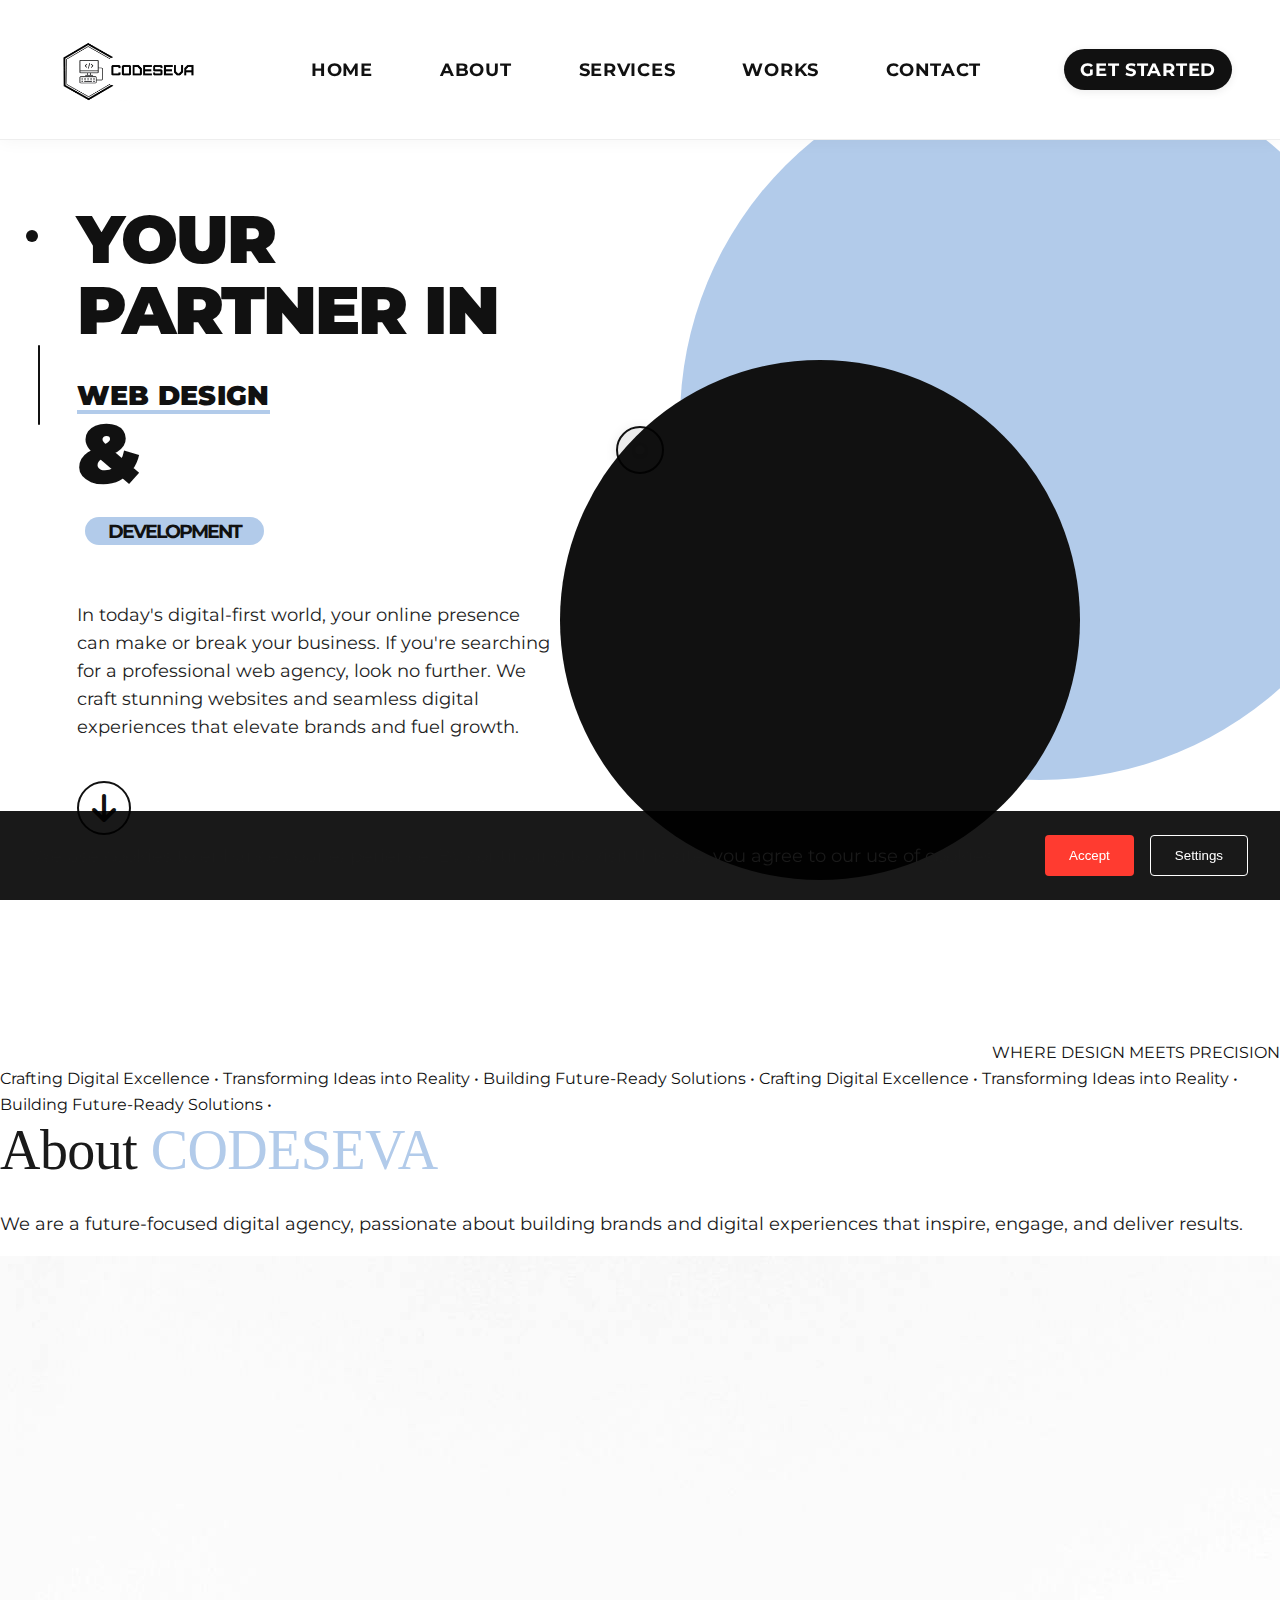
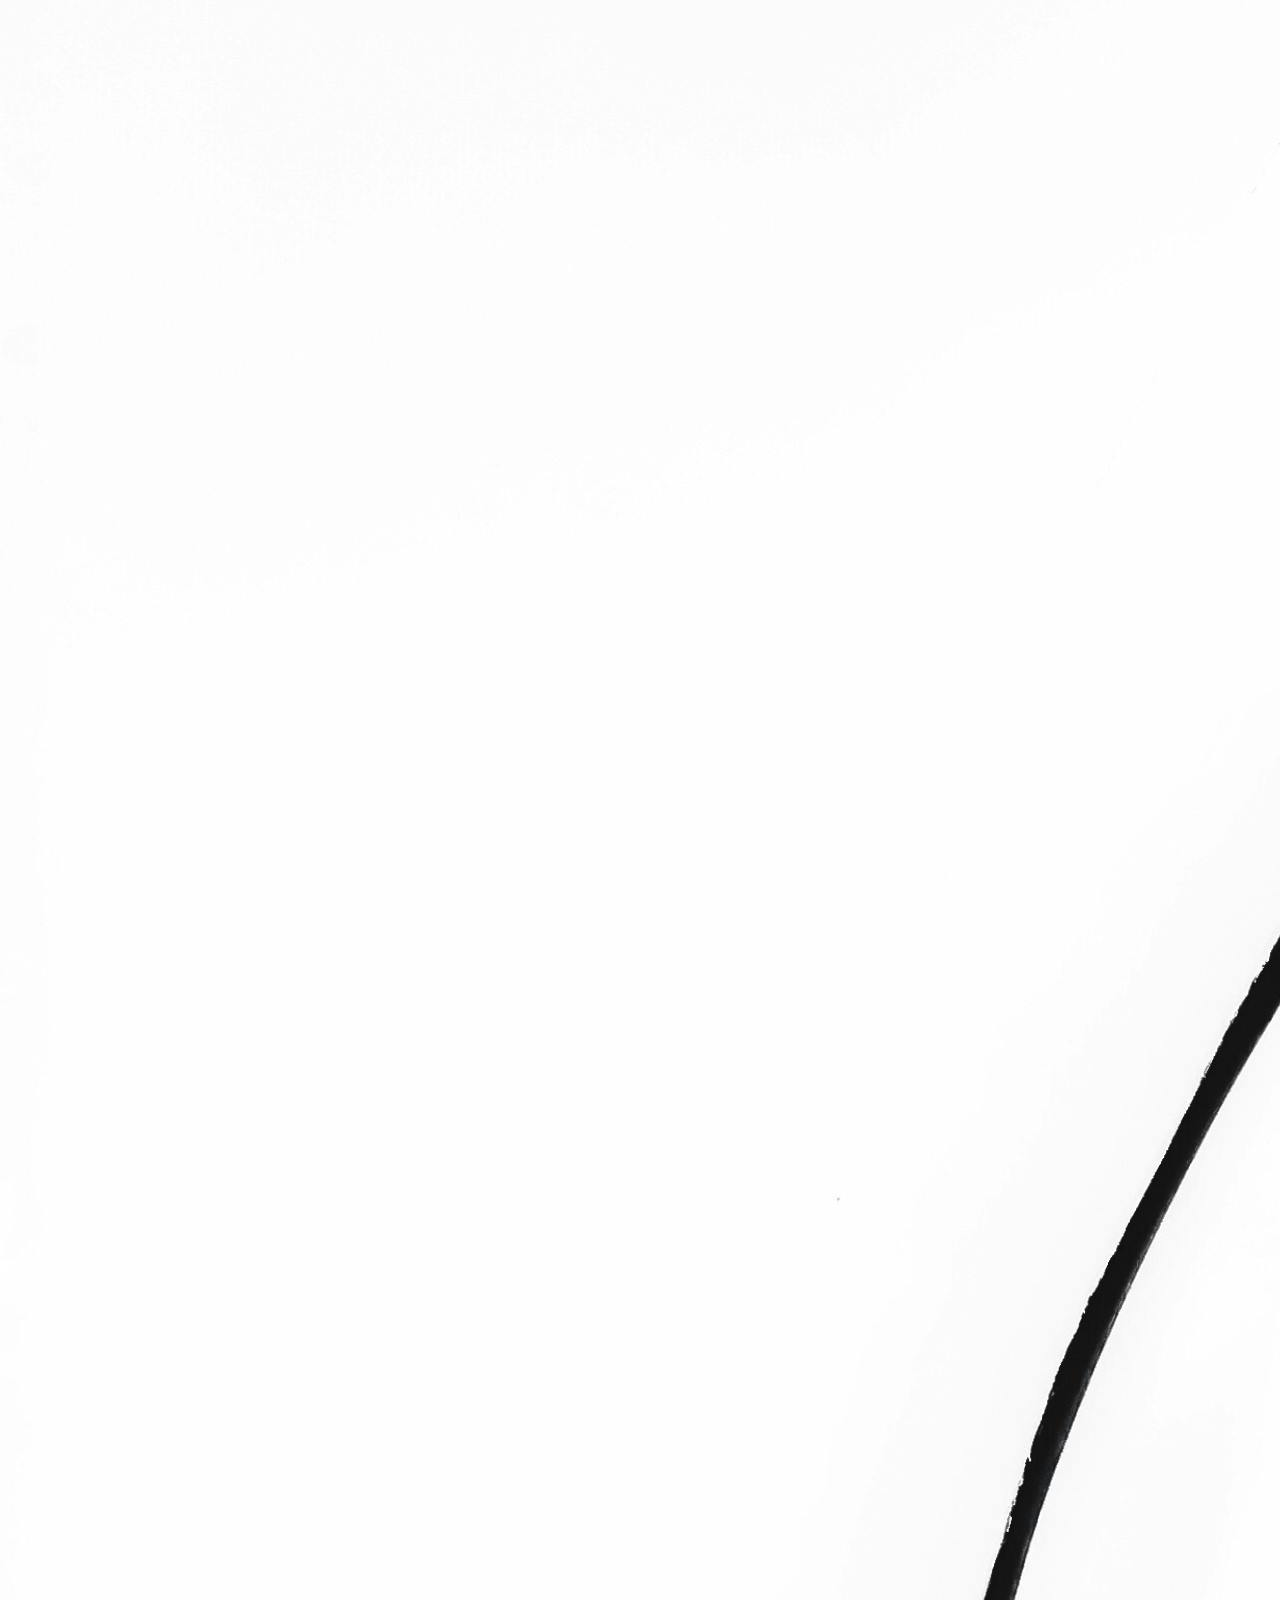
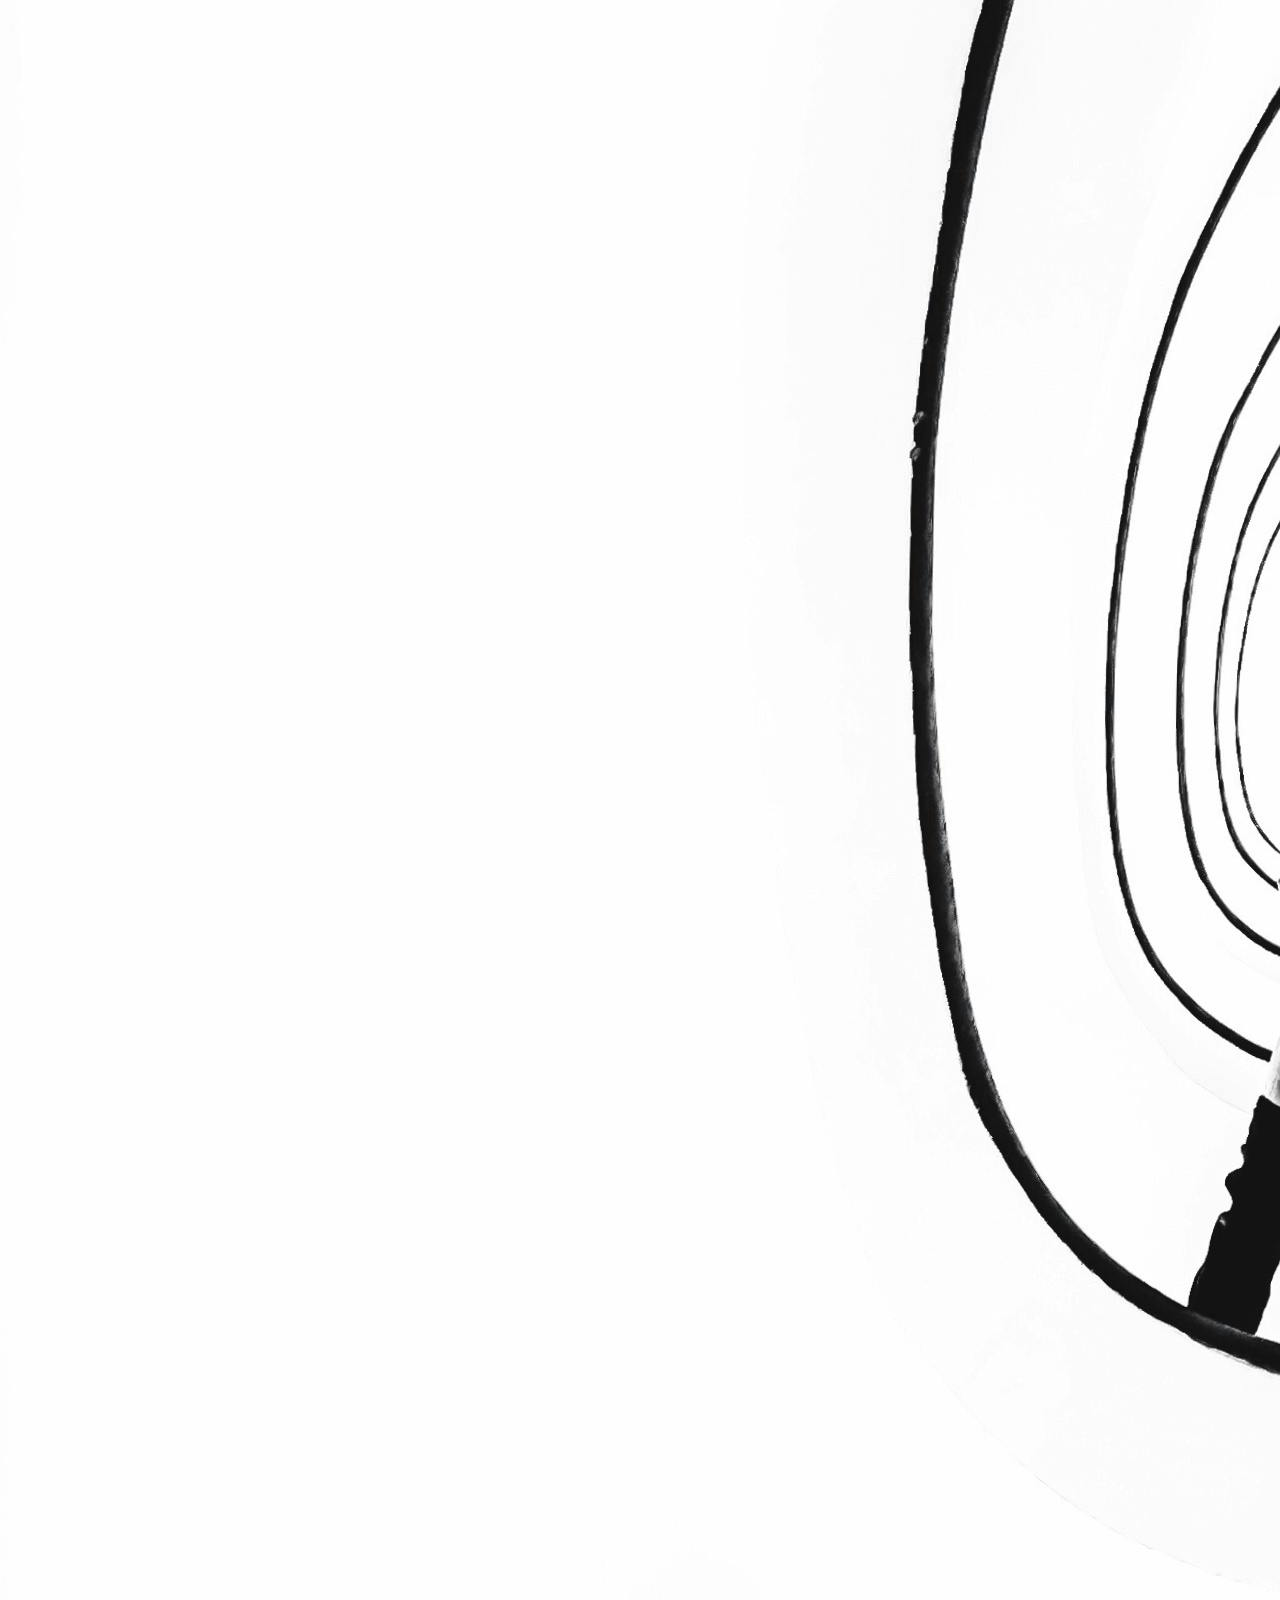
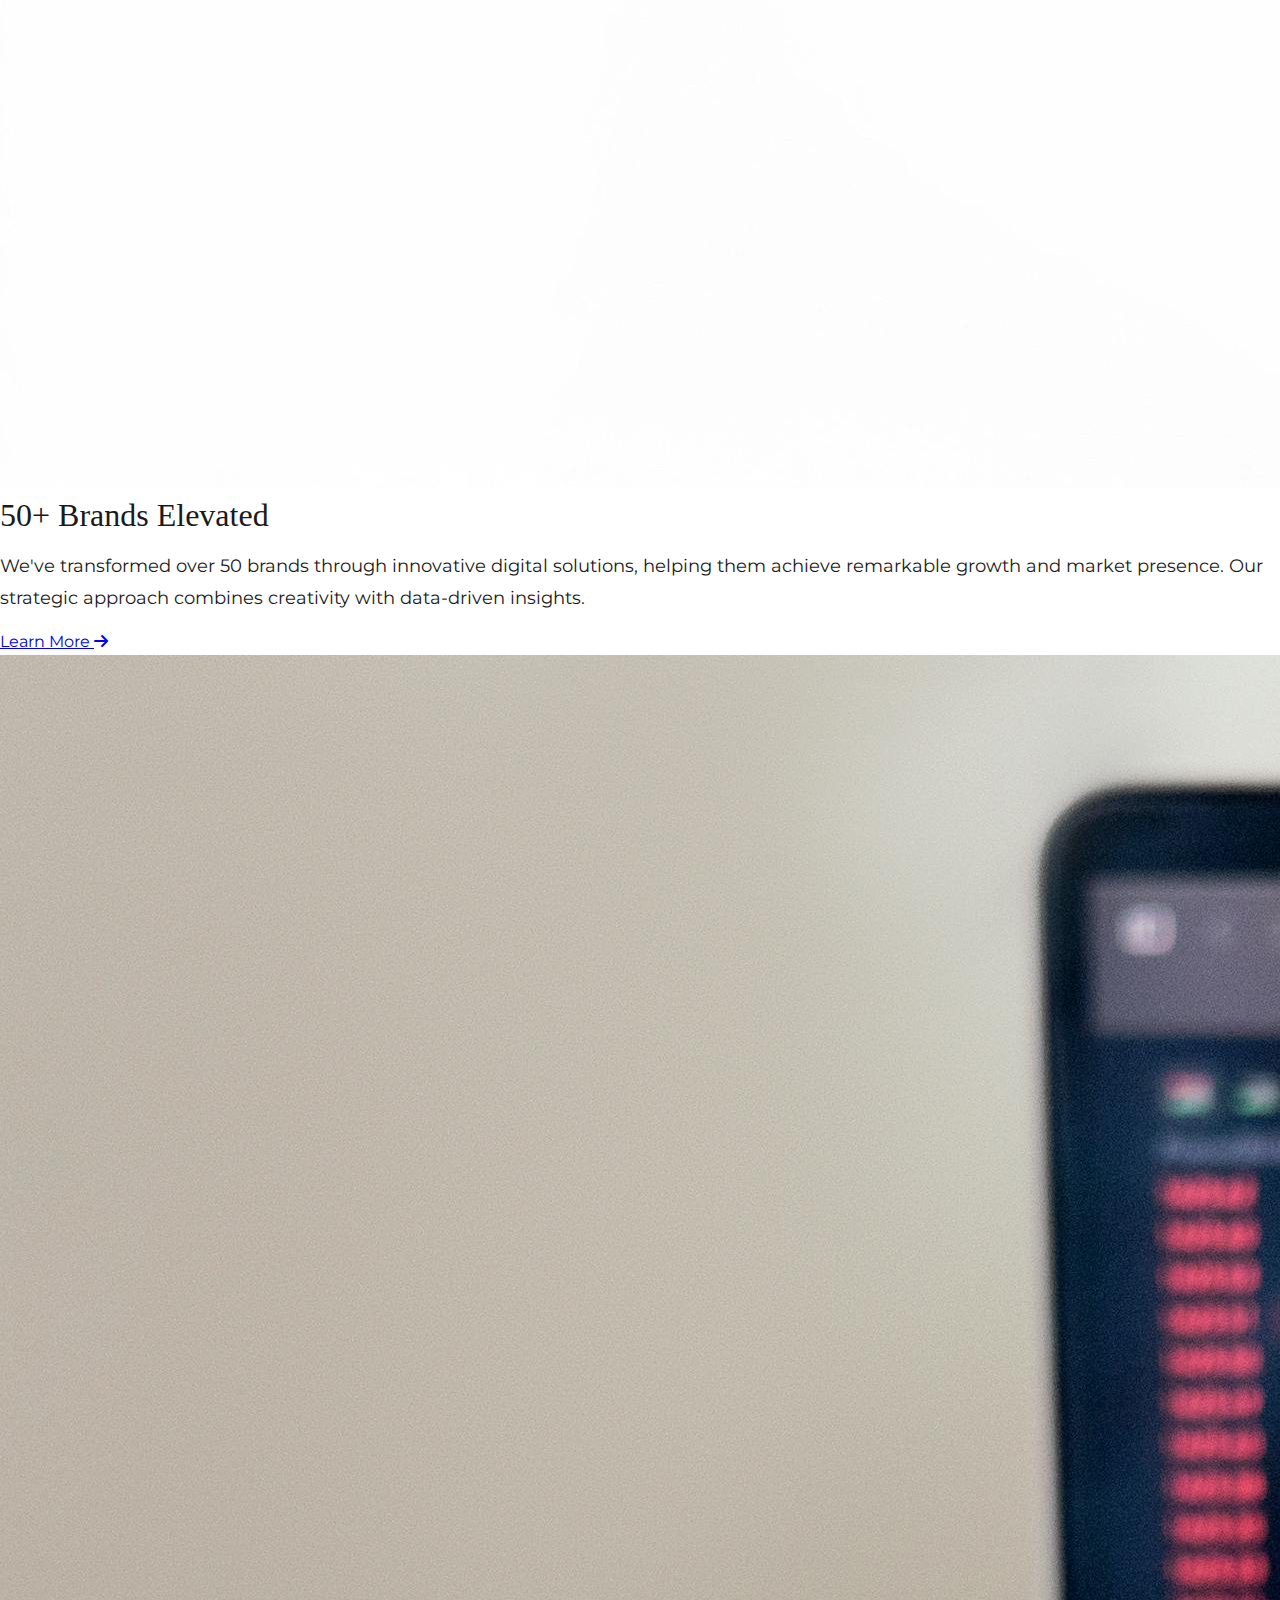
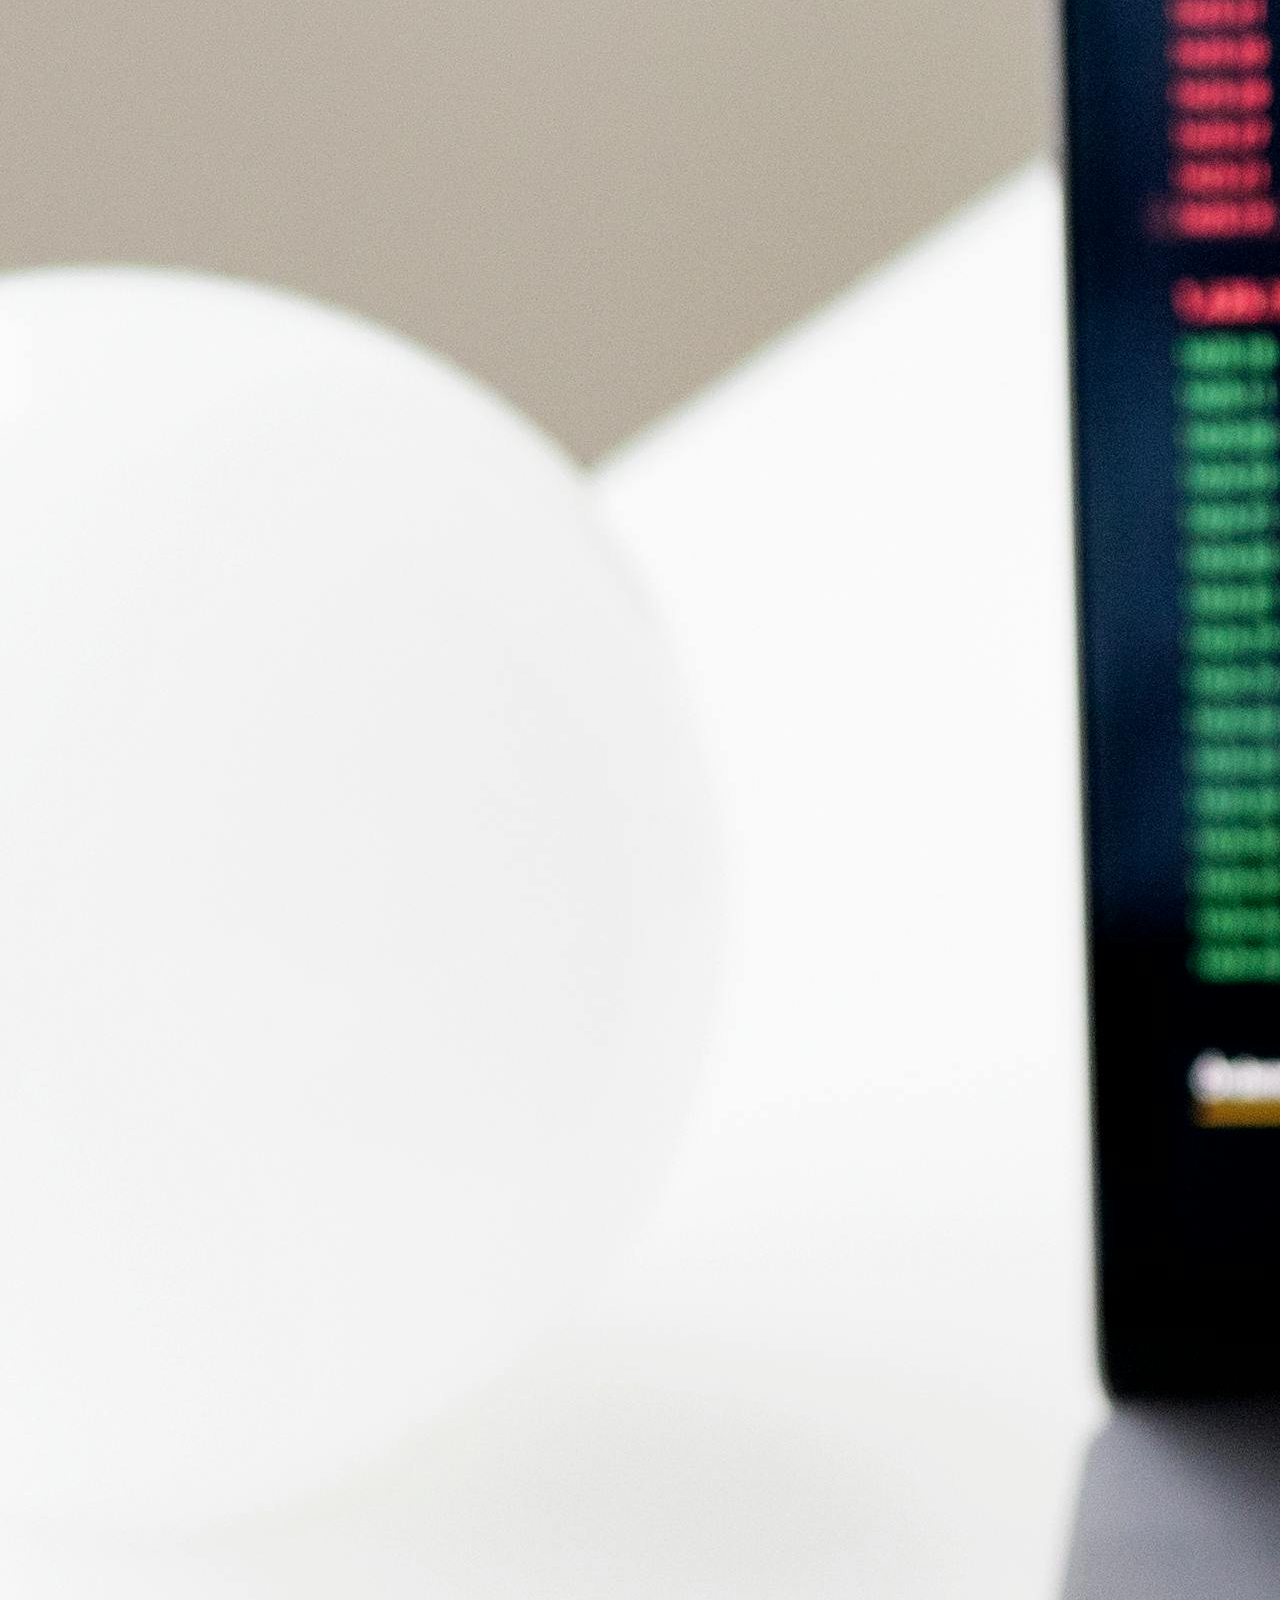
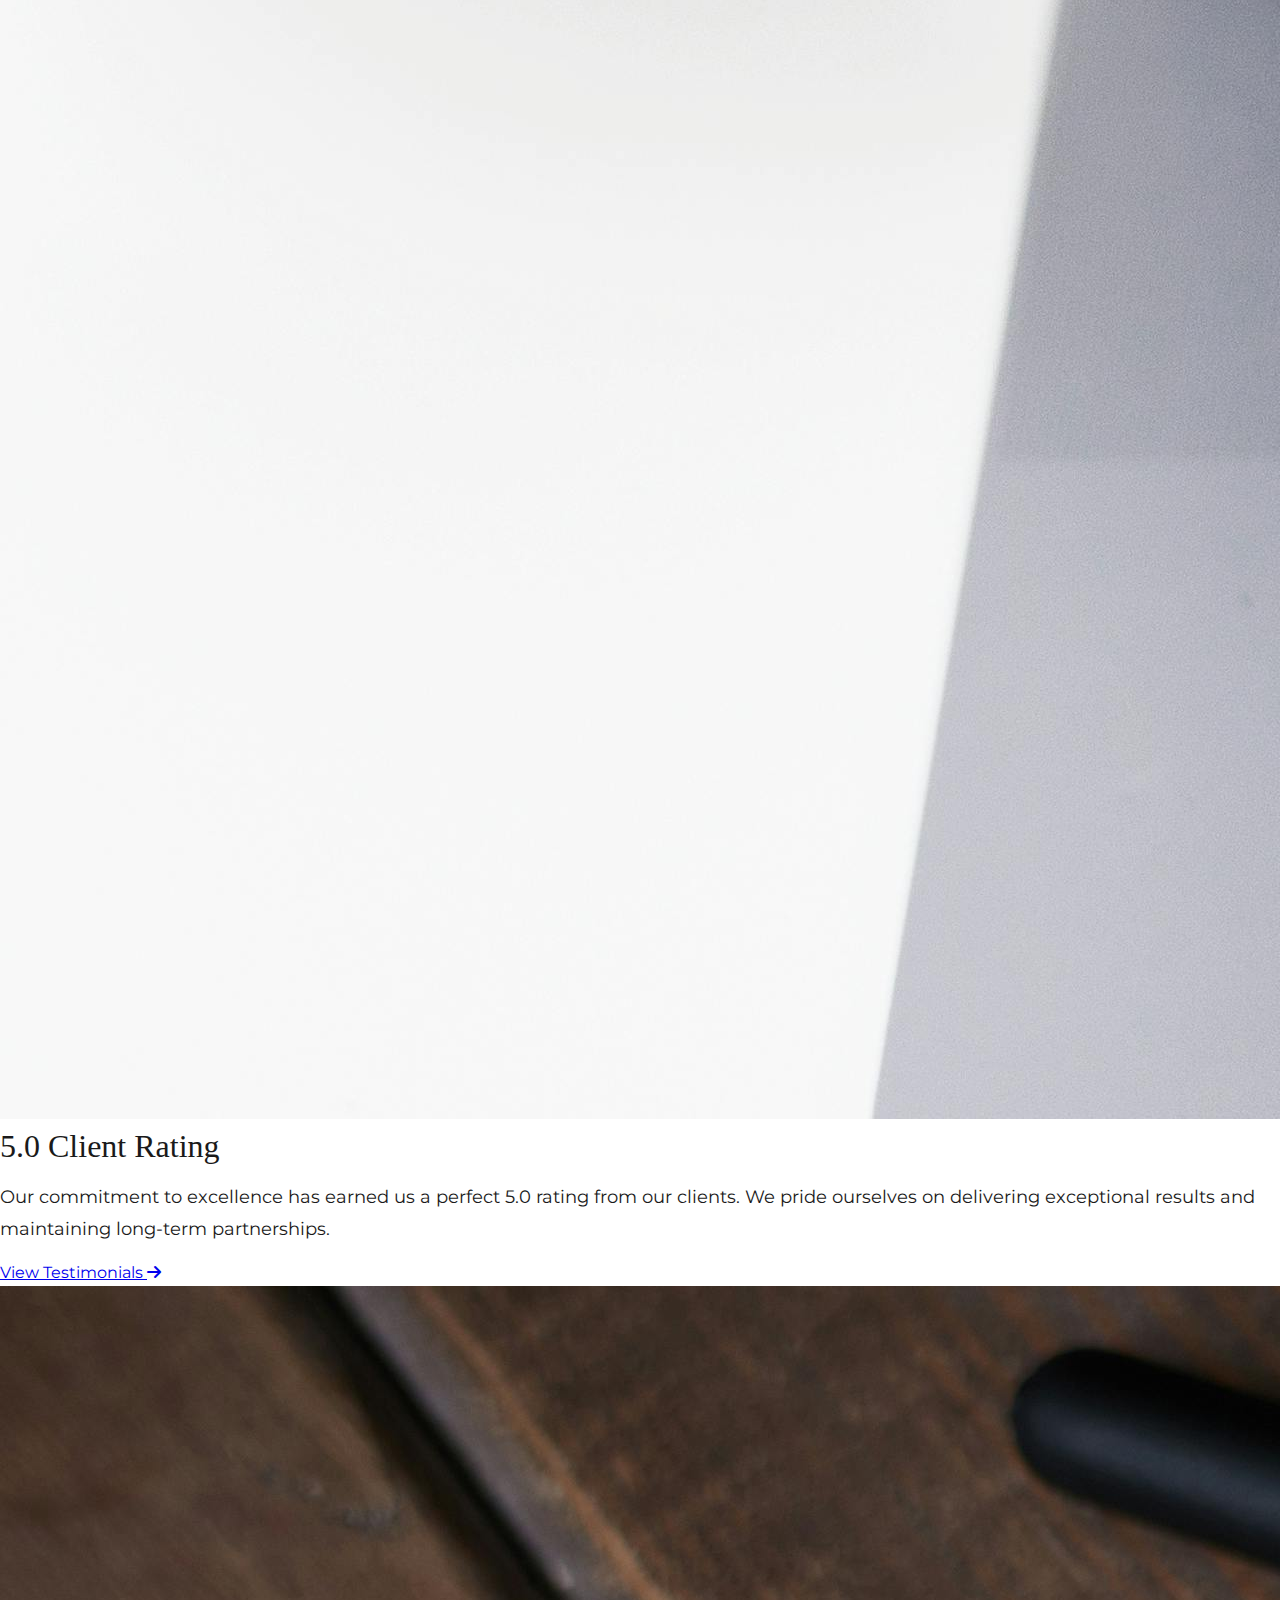
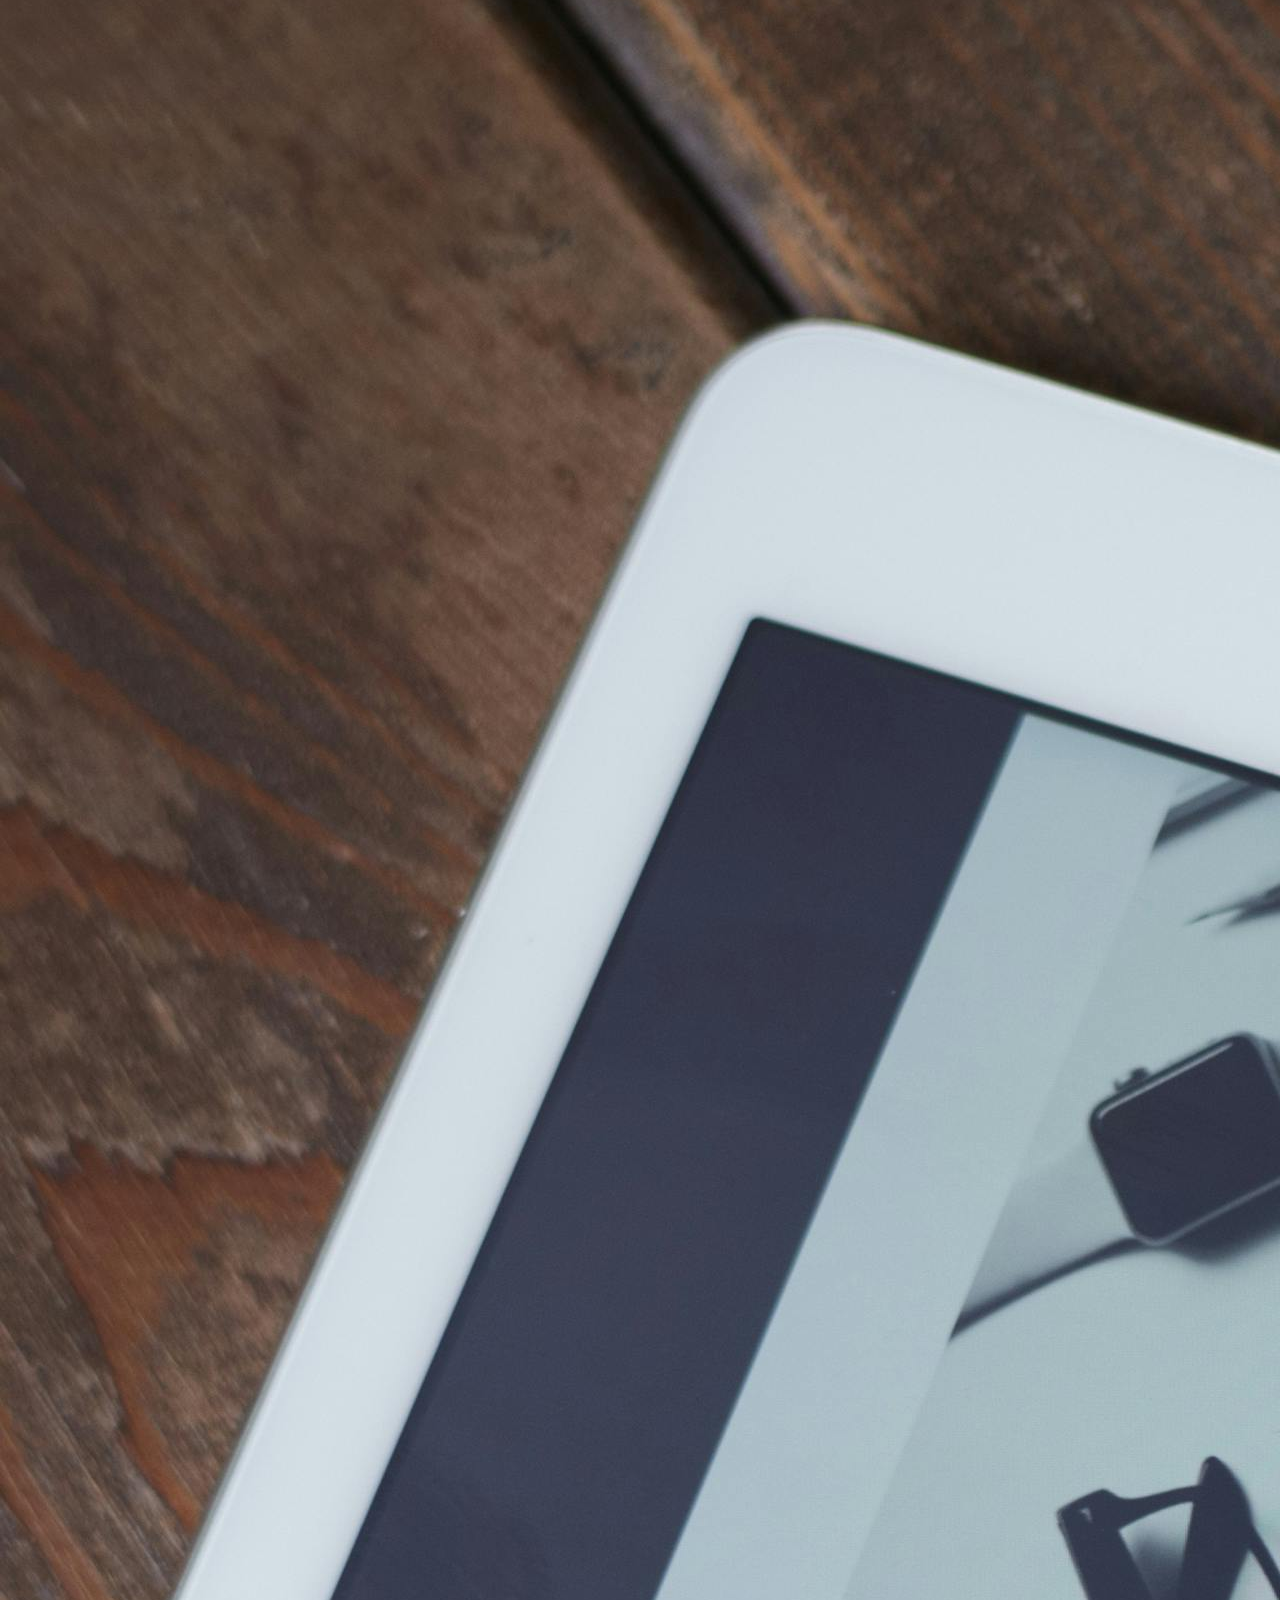
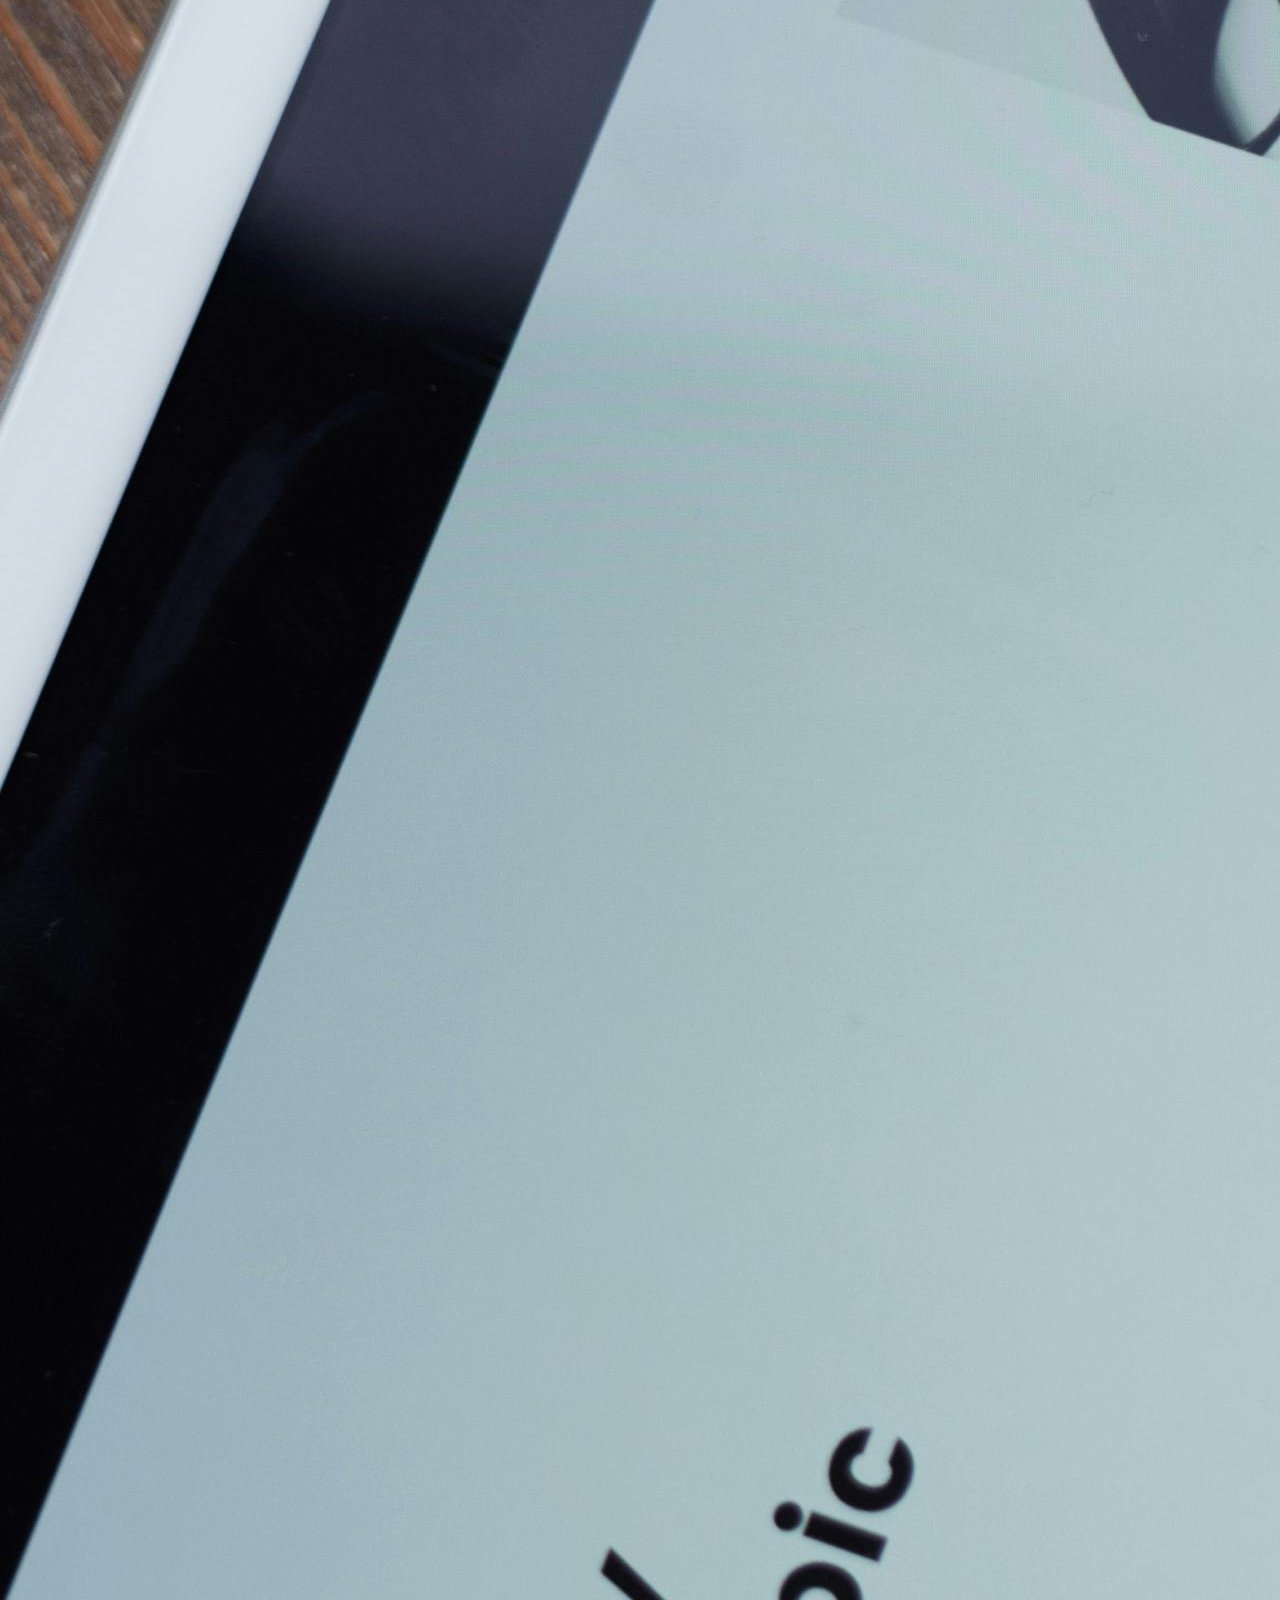
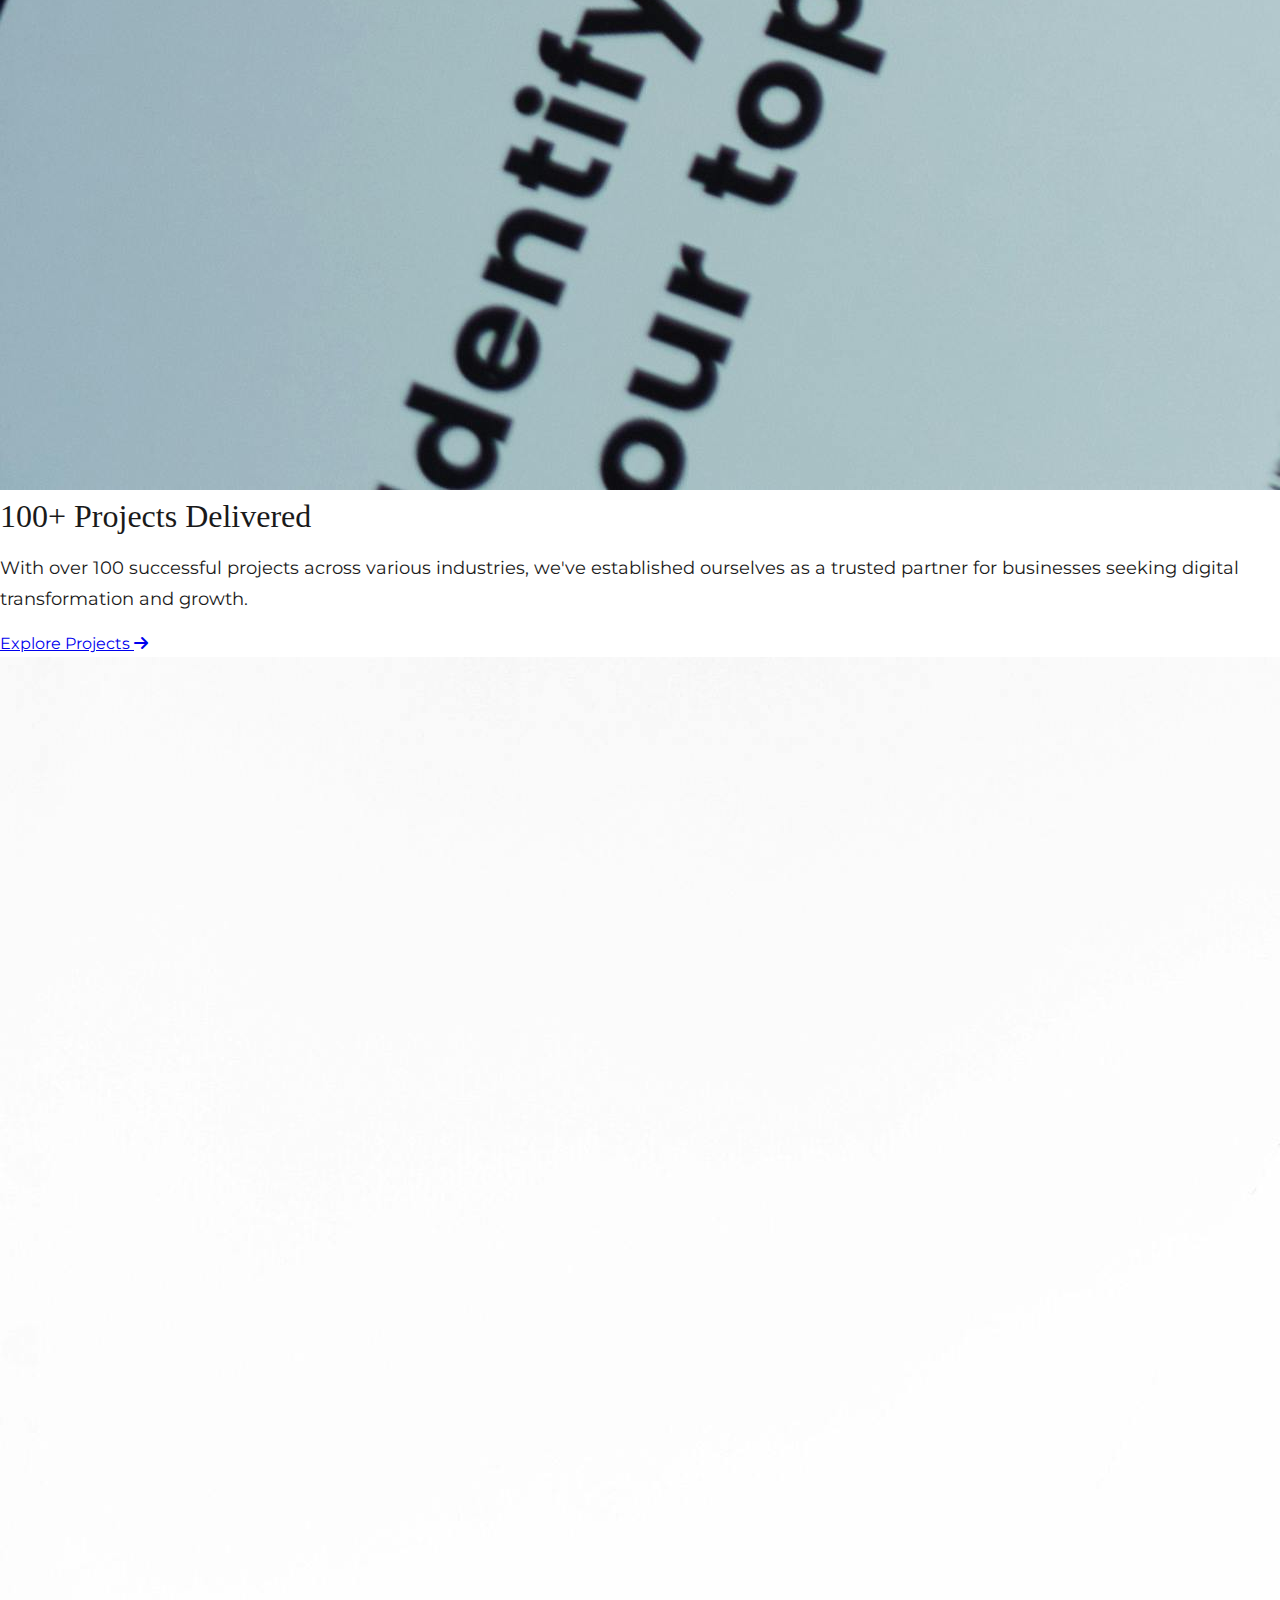
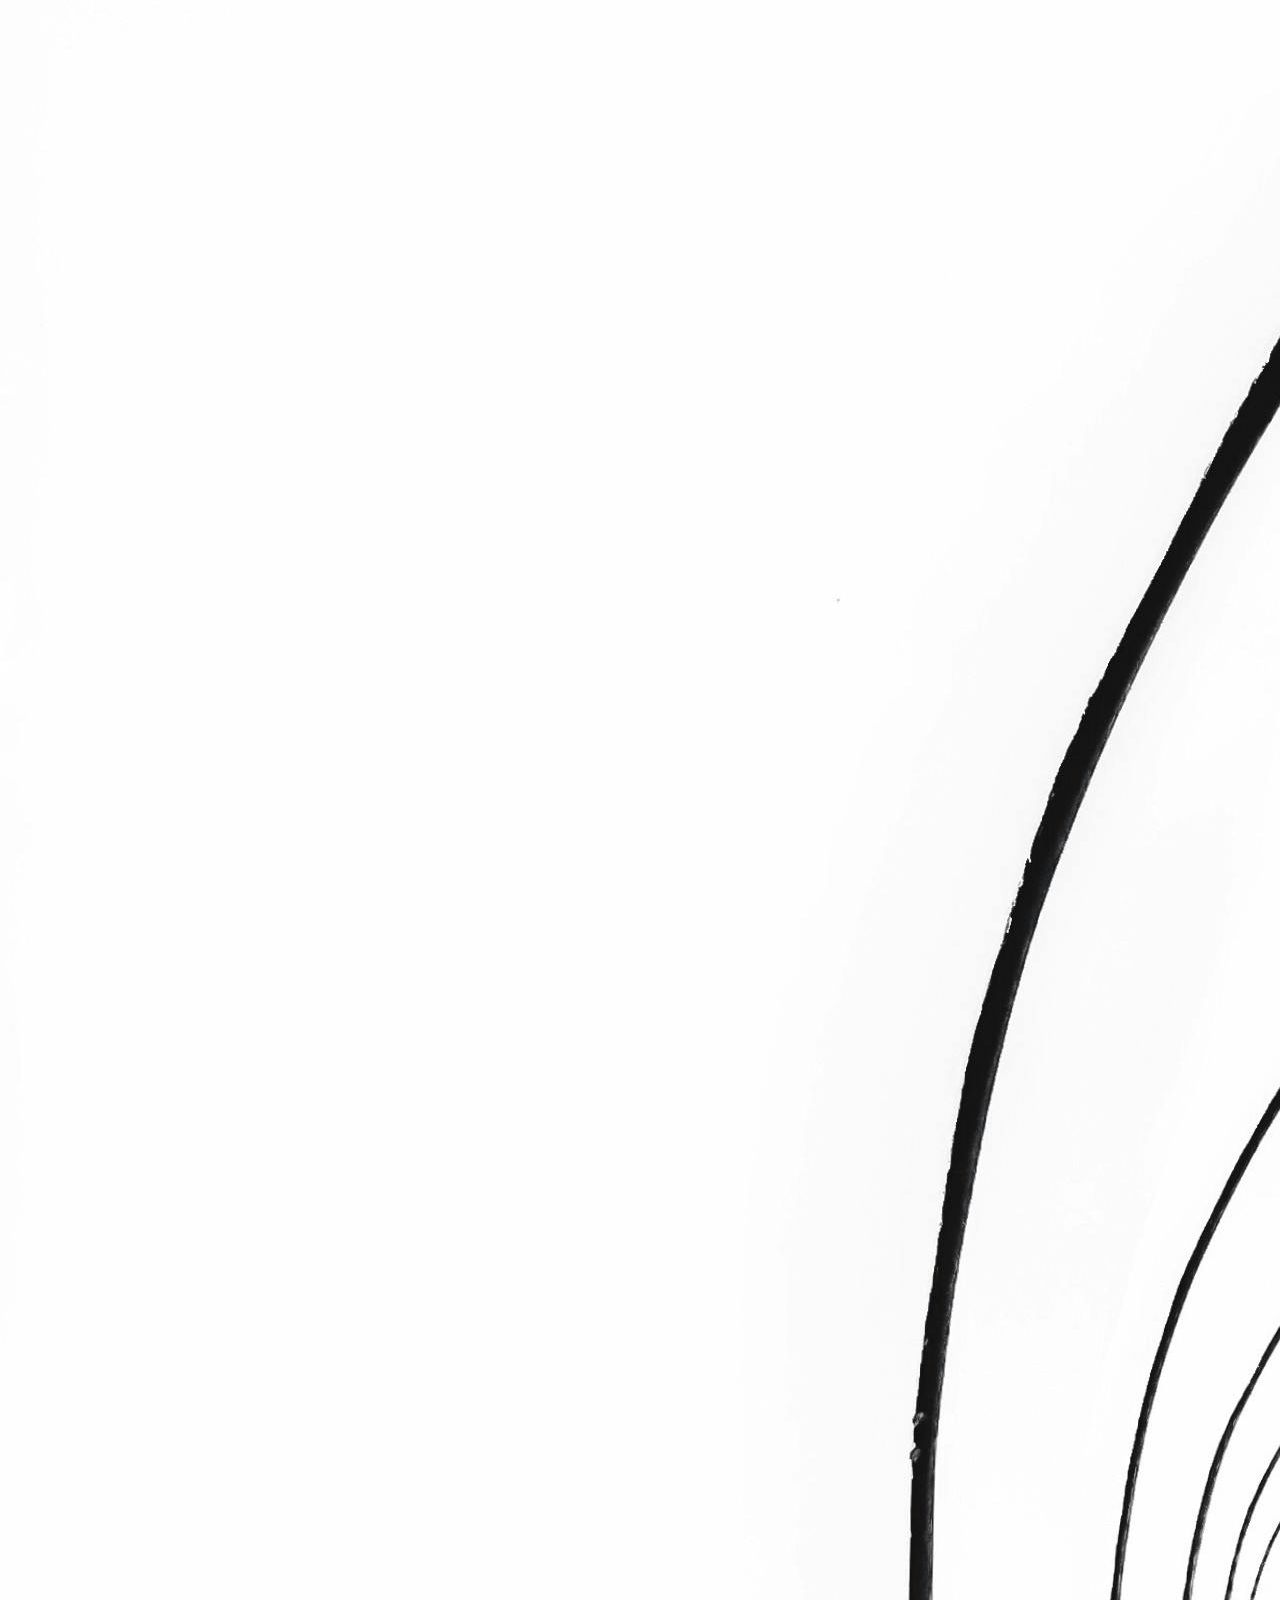
<file: index.html>
<!DOCTYPE html>
<html lang="en">
<head>
    <meta charset="UTF-8">
    <meta name="viewport" content="width=device-width, initial-scale=1.0">
    <title>CODESEVA - Your Partner in Web Design & Development</title>
    <link rel="stylesheet" href="css/styles.css">
    <link rel="stylesheet" href="https://cdnjs.cloudflare.com/ajax/libs/font-awesome/6.5.1/css/all.min.css">
    <link href="https://fonts.googleapis.com/css2?family=Montserrat:wght@700;900&display=swap" rel="stylesheet">
    <link href="https://fonts.googleapis.com/css2?family=Space+Grotesk:wght@400;500;600;700&display=swap" rel="stylesheet">
    <style>
        body { background: #fff; color: #111; font-family: 'Montserrat', Arial, sans-serif; margin: 0; }
        .navbar { display: flex; align-items: center; justify-content: space-between; padding: 1.5rem 3rem 1.5rem 2rem; background: #fff; border-bottom: 1px solid #eee; }
        .navbar .logo img { 
            height: 80px;
            width: auto;
            transition: transform 0.2s ease;
        }
        .navbar .logo img:hover {
            transform: translateY(-2px);
        }
        .nav-links { display: flex; gap: 2.2rem; align-items: center; }
        .nav-links a { text-decoration: none; color: #111; font-weight: 700; font-size: 1.1rem; letter-spacing: 0.04em; text-transform: uppercase; transition: color 0.2s; }
        .nav-links a:hover { color: #3a3a3a; }
        .cta-btn { background: #443f43; color: #fff; border: none; border-radius: 1.2rem; padding: 0.7rem 1.7rem; font-weight: 700; font-size: 1.05rem; margin-left: 2rem; cursor: pointer; transition: background 0.2s; }
        .cta-btn:hover { background: #222; }
        .hero-section { display: flex; min-height: 90vh; align-items: flex-start; justify-content: space-between; padding: 0 0 0 6vw; position: relative; }
        .hero-left { flex: 1.2; padding-top: 5vw; z-index: 2; }
        .hero-title { font-size: 4.2rem; font-weight: 900; line-height: 1.05; letter-spacing: -0.03em; margin: 0 0 1.2rem 0; text-transform: uppercase; }
        .hero-title .web-design { display: inline-block; color: #111; border-bottom: 4px solid #b2cbea; font-size: 1.7rem; font-weight: 900; letter-spacing: 0.01em; margin-bottom: 0.2rem; }
        .hero-title .amp { font-size: 5.2rem; font-weight: 900; display: block; line-height: 0.8; margin: 0.2rem 0; }
        .hero-title .dev-badge { display: inline-block; background: #b2cbea; color: #111; border-radius: 1.2rem; padding: 0.2em 1.2em 0.2em 1.2em; font-size: 1.2rem; font-weight: 700; margin-left: 0.5rem; vertical-align: middle; }
        .hero-desc { font-size: 1.1rem; color: #222; margin: 2.5rem 0 0.5rem 0; max-width: 480px; }
        .scroll-arrow { margin: 2.5rem 0 0 0; display: flex; align-items: center; }
        .scroll-arrow .arrow-circle { width: 54px; height: 54px; border: 2px solid #111; border-radius: 50%; display: flex; align-items: center; justify-content: center; }
        .scroll-arrow i { font-size: 2rem; color: #111; }
        .hero-dot { position: absolute; left: 2vw; top: 7vw; width: 12px; height: 12px; background: #111; border-radius: 50%; }
        .hero-line { position: absolute; left: 3vw; top: 16vw; width: 2px; height: 80px; background: #111; border-radius: 1px; }
        .hero-right { flex: 1.1; display: flex; flex-direction: column; align-items: flex-end; justify-content: flex-start; position: relative; min-width: 420px; }
        .hero-circles { position: relative; width: 900px; height: 900px; margin-top: 0; }
        .hero-circles .circle-blue { position: absolute; right: -120px; top: -80px; width: 720px; height: 720px; background: #b2cbea; border-radius: 50%; z-index: 1; }
        .hero-circles .circle-black { position: absolute; left: 180px; top: 220px; width: 520px; height: 520px; background: #111; border-radius: 50%; z-index: 2; }
        .hero-circles .watch-video { position: absolute; left: 420px; top: 540px; width: 120px; height: 120px; background: #111; border-radius: 50%; display: flex; align-items: center; justify-content: center; border: 8px solid #fff; z-index: 3; box-shadow: 0 2px 12px rgba(0,0,0,0.08); }
        .hero-circles .watch-video i { color: #b2cbea; font-size: 2.8rem; }
        .hero-circles .watch-label { position: absolute; left: 570px; top: 670px; color: #111; font-size: 1.3rem; font-weight: 700; letter-spacing: 0.01em; }
        .footer-main a {
            position: relative;
            color: #fff;
            text-decoration: none;
            transition: color 0.2s;
        }
        .footer-main a:hover {
            color: #fff;
        }
        .footer-main a:not(.cta-btn):hover::after {
            content: '';
            position: absolute;
            left: 0; right: 0; bottom: -4px;
            height: 3px;
            background: #fff;
            border-radius: 2px;
            transition: all 0.2s;
        }
        .footer-bottom a {
            transition: color 0.2s, transform 0.2s;
        }
        .footer-bottom a:hover {
            color: #b2cbea;
            transform: scale(1.18);
            background: #fff;
        }
        .footer-bottom a[href="#top"]:hover {
            background: #b2cbea;
            color: #111;
        }
        /* Services Scroll Section Styles */
        .services-scroll-section {
            padding: 6rem 0;
            background: linear-gradient(135deg, #fff 0%, #f8f9fa 100%);
            position: relative;
            overflow: hidden;
        }

        .services-scroll-wrapper {
            width: 100%;
            overflow: hidden;
            perspective: 1200px;
            padding: 2rem 0;
            position: relative;
        }

        .services-scroll-wrapper::before,
        .services-scroll-wrapper::after {
            content: '';
            position: absolute;
            top: 0;
            bottom: 0;
            width: 100px;
            z-index: 2;
            pointer-events: none;
        }

        .services-scroll-wrapper::before {
            left: 0;
            background: linear-gradient(to right, #fff, transparent);
        }

        .services-scroll-wrapper::after {
            right: 0;
            background: linear-gradient(to left, #fff, transparent);
        }

        .services-scroll-container {
            display: flex;
            animation: scrollServices 30s linear infinite;
            gap: 2.5rem;
            padding: 2rem 0;
        }

        @keyframes scrollServices {
            0% {
                transform: translateX(0%);
            }
            100% {
                transform: translateX(-50%);
            }
        }

        .services-scroll-container:hover {
            animation-play-state: paused;
        }

        .service-scroll-card {
            position: relative;
            width: 220px;
            min-width: 220px;
            height: 280px;
            min-height: 280px;
            max-width: 220px;
            max-height: 280px;
            background: linear-gradient(145deg, #fdfcf6 0%, #b2cbea 100%);
            padding: 1.5rem 1rem;
            border-radius: 18px;
            box-shadow: 0 8px 32px rgba(0,0,0,0.06);
            transition: transform 0.5s cubic-bezier(.22,1,.36,1), box-shadow 0.3s;
            cursor: pointer;
            transform-style: preserve-3d;
            z-index: 1;
            flex-shrink: 0;
            border: none;
            display: flex;
            flex-direction: column;
            align-items: center;
            justify-content: center;
            text-align: center;
            gap: 1.2rem;
            font-family: 'Montserrat', Arial, Helvetica, sans-serif;
        }

        .service-scroll-card:hover {
            transform: scale(1.06) translateY(-10px) rotateY(1deg);
            box-shadow: 0 16px 48px rgba(50,80,140,0.13);
            z-index: 10;
        }

        .service-scroll-card i {
            font-size: 2.2rem;
            color: #b2cbea;
            background: rgba(178, 203, 234, 0.12);
            width: 56px;
            height: 56px;
            display: flex;
            align-items: center;
            justify-content: center;
            border-radius: 14px;
            margin-bottom: 0.5rem;
        }

        .service-scroll-card h3 {
            font-size: 1.1rem;
            color: #111;
            font-weight: bold;
            margin: 0 0 0.2rem 0;
            letter-spacing: 0.01em;
            font-family: 'Montserrat', Arial, Helvetica, sans-serif;
        }

        .service-scroll-card p {
            font-size: 0.98rem;
            color: #444;
            font-weight: 500;
            margin: 0;
            line-height: 1.5;
            font-family: 'Montserrat', Arial, Helvetica, sans-serif;
        }

        .service-scroll-card::before {
            display: none;
        }

        .services-scroll-title {
            text-align: center;
            margin-bottom: 3rem;
            padding: 0 6vw;
        }

        .services-scroll-title h2 {
            font-size: 3rem;
            font-weight: 900;
            color: #111;
            margin-bottom: 1rem;
        }

        .services-scroll-title p {
            font-size: 1.2rem;
            color: #666;
            max-width: 700px;
            margin: 0 auto;
        }

        @media (max-width: 768px) {
            .service-scroll-card {
                width: 180px;
                min-width: 180px;
                max-width: 180px;
                height: 220px;
                min-height: 220px;
                max-height: 220px;
                padding: 1rem 0.5rem;
                border-radius: 14px;
            }
            .service-scroll-card i {
                width: 40px;
                height: 40px;
                font-size: 1.2rem;
            }
        }

        .projects-scroll-section {
            padding: 6rem 0;
            background: #f8f9fa;
            position: relative;
            overflow: hidden;
        }
        .projects-scroll-title {
            text-align: center;
            margin-bottom: 3rem;
            padding: 0 6vw;
        }
        .projects-scroll-title h2 {
            font-size: 3rem;
            font-weight: 900;
            color: #111;
            margin-bottom: 1rem;
        }
        .projects-scroll-title p {
            font-size: 1.2rem;
            color: #666;
            max-width: 700px;
            margin: 0 auto;
        }
        .projects-scroll-wrapper {
            width: 100%;
            overflow: hidden;
            perspective: 1200px;
            padding: 2rem 0;
            position: relative;
        }
        .projects-scroll-container {
            display: flex;
            animation: scrollProjects 30s linear infinite;
            gap: 2.5rem;
            padding: 1rem 0;
        }
        @keyframes scrollProjects {
            0% {
                transform: translateX(0%);
            }
            100% {
                transform: translateX(-50%);
            }
        }
        .projects-scroll-container:hover {
            animation-play-state: paused;
        }
        .project-card {
            position: relative;
            width: 220px;
            min-width: 220px;
            height: 420px;
            min-height: 420px;
            max-width: 220px;
            max-height: 420px;
            background: linear-gradient(145deg, #fdfcf6 0%, #b2cbea 100%);
            padding: 0;
            border-radius: 18px;
            box-shadow: 0 8px 32px rgba(0,0,0,0.06);
            border: none;
            display: flex;
            flex-direction: column;
            align-items: flex-start;
            text-align: left;
            gap: 0;
            font-family: 'Montserrat', Arial, Helvetica, sans-serif;
            transition: transform 0.5s cubic-bezier(.22,1,.36,1), box-shadow 0.3s;
            cursor: pointer;
            overflow: hidden;
            flex-shrink: 0;
        }
        .project-card:hover {
            transform: scale(1.06) translateY(-10px) rotateY(1deg);
            box-shadow: 0 16px 48px rgba(50,80,140,0.13);
            z-index: 10;
        }
        .project-card .project-image {
            width: 100%;
            height: 180px;
            background: rgba(178, 203, 234, 0.12);
            border-top-left-radius: 18px;
            border-top-right-radius: 18px;
            margin-bottom: 0;
            display: flex;
            align-items: center;
            justify-content: center;
            overflow: hidden;
            position: relative;
        }
        .project-card .project-image img {
            width: 100%;
            height: 100%;
            object-fit: cover;
            border-radius: 0;
        }
        .project-card .project-content {
            padding: 1.2rem 1.5rem;
            display: flex;
            flex-direction: column;
            flex-grow: 1;
            width: 100%;
            box-sizing: border-box;
        }
        .project-card .project-header-meta {
            display: flex;
            justify-content: space-between;
            align-items: center;
            margin-bottom: 0.8rem;
        }
        .project-card .project-badge {
            background: #333;
            color: #fff;
            padding: 0.4rem 0.8rem;
            border-radius: 20px;
            font-size: 0.8rem;
            font-weight: 600;
        }
        .project-card .project-year {
            font-size: 0.9rem;
            color: #777;
            font-weight: 500;
        }
        .project-card h3 {
            font-size: 1.2rem;
            color: #111;
            font-weight: bold;
            margin: 0 0 0.5rem 0;
            letter-spacing: 0.01em;
            font-family: 'Montserrat', Arial, Helvetica, sans-serif;
            line-height: 1.3;
        }
        .project-card .project-description {
            font-size: 0.9rem;
            color: #444;
            font-weight: 500;
            margin: 0 0 1rem 0;
            line-height: 1.5;
            font-family: 'Montserrat', Arial, Helvetica, sans-serif;
        }
        .project-card .project-tech-excellence {
            font-size: 0.85rem;
            color: #e74c3c;
            font-weight: 600;
            margin-bottom: 0.5rem;
        }
        .project-card .tech-tags {
            display: flex;
            flex-wrap: wrap;
            gap: 0.4rem;
            margin-bottom: 1.2rem;
        }
        .project-card .tech-tag {
            background: #eee;
            color: #555;
            padding: 0.3rem 0.7rem;
            border-radius: 12px;
            font-size: 0.8rem;
            font-weight: 500;
        }
        .project-card .project-type-section {
            margin-top: auto;
            padding-top: 1rem;
            border-top: 1px solid #eee;
            width: 100%;
            box-sizing: border-box;
        }
        .project-card .project-type-label {
            background: rgba(178, 203, 234, 0.2);
            color: #111;
            padding: 0.5rem 1rem;
            border-radius: 8px;
            font-size: 0.9rem;
            font-weight: bold;
            display: inline-block;
        }
        @media (max-width: 768px) {
            .projects-scroll-container {
                gap: 1.2rem;
            }
            .project-card {
                width: 180px;
                min-width: 180px;
                max-width: 180px;
                height: 380px;
                min-height: 380px;
                max-height: 380px;
                padding: 0;
                border-radius: 14px;
            }
            .project-card .project-image {
                height: 100px;
                border-top-left-radius: 14px;
                border-top-right-radius: 14px;
            }
            .project-card .project-content {
                padding: 1rem 1.2rem;
            }
            .project-card .project-badge {
                font-size: 0.7rem;
                padding: 0.3rem 0.6rem;
            }
            .project-card h3 {
                font-size: 1rem;
            }
            .project-card .project-description {
                font-size: 0.8rem;
            }
            .project-card .project-tech-excellence,
            .project-card .tech-tag,
            .project-card .project-type-label {
                font-size: 0.75rem;
            }
            .project-card .tech-tags {
                gap: 0.3rem;
            }
        }
    </style>
</head>
<body>
    <nav class="navbar">
        <a href="index.html" class="logo"><img src="images/logo.png" alt="CODESEVA Logo"></a>
        <div class="nav-links">
            <a href="index.html">Home</a>
            <a href="about.html">About</a>
            <a href="services.html">Services</a>
            <a href="work.html">Works</a>
            <a href="contact.html">Contact</a>
            <a href="contact.html" class="cta-btn">Get Started</a>
        </div>
    </nav>
    <section class="hero-section">
        <div class="hero-dot"></div>
        <div class="hero-line"></div>
        <div class="hero-left">
            <div class="hero-title">
                YOUR<br>PARTNER IN<br>
                <span class="web-design">WEB DESIGN</span><br>
                <span class="amp">&</span>
                <span class="dev-badge">Development</span>
            </div>
            <div class="hero-desc">
                In today's digital-first world, your online presence can make or break your business. If you're searching for a professional web agency, look no further. We craft stunning websites and seamless digital experiences that elevate brands and fuel growth.
            </div>
            <div class="scroll-arrow">
                <div class="arrow-circle"><i class="fas fa-arrow-down"></i></div>
            </div>
        </div>
        <div class="hero-right">
            <div class="hero-circles">
                <div class="circle-blue"></div>
                <div class="circle-black"></div>
                
                
            </div>
            <div class="hero-vertical">
                <span>WHERE</span>
                <span>DESIGN</span>
                <span>MEETS</span>
                <span>PRECISION</span>
            </div>
        </div>
    </section>

    <!-- Scrolling Text 1 -->
    <div class="scrolling-text-container">
        <div class="scrolling-text-track">
            <span class="scrolling-text">Crafting Digital Excellence • Transforming Ideas into Reality • Building Future-Ready Solutions •</span>
            <span class="scrolling-text">Crafting Digital Excellence • Transforming Ideas into Reality • Building Future-Ready Solutions •</span>
            </div>
            </div>

    <!-- About Section with Scrolling Images -->
    <section class="about-section">
        <div class="about-content">
            <div class="about-header">
                <h2>About <span style="color:#b2cbea;">CODESEVA</span></h2>
                <p>We are a future-focused digital agency, passionate about building brands and digital experiences that inspire, engage, and deliver results.</p>
            </div>
            <div class="image-cards-container">
                <div class="image-cards-track">
                    <!-- First set of images -->
                    <div class="image-card">
                        <img src="images/brands elevated.jpg" alt="Brands Elevated">
                        <div class="image-card-overlay">
                            <div class="image-card-content">
                                <h3>50+ Brands Elevated</h3>
                                <p>We've transformed over 50 brands through innovative digital solutions, helping them achieve remarkable growth and market presence. Our strategic approach combines creativity with data-driven insights.</p>
                                <a href="#" class="read-more">
                                    Learn More <i class="fas fa-arrow-right"></i>
                                </a>
                            </div>
                        </div>
                    </div>
                    <div class="image-card">
                        <img src="images/clint rating.jpg" alt="Client Rating">
                        <div class="image-card-overlay">
                            <div class="image-card-content">
                                <h3>5.0 Client Rating</h3>
                                <p>Our commitment to excellence has earned us a perfect 5.0 rating from our clients. We pride ourselves on delivering exceptional results and maintaining long-term partnerships.</p>
                                <a href="#" class="read-more">
                                    View Testimonials <i class="fas fa-arrow-right"></i>
                                </a>
                            </div>
                        </div>
                    </div>
                    <div class="image-card">
                        <img src="images/project delevered.jpg" alt="Projects Delivered">
                        <div class="image-card-overlay">
                            <div class="image-card-content">
                                <h3>100+ Projects Delivered</h3>
                                <p>With over 100 successful projects across various industries, we've established ourselves as a trusted partner for businesses seeking digital transformation and growth.</p>
                                <a href="#" class="read-more">
                                    Explore Projects <i class="fas fa-arrow-right"></i>
                                </a>
                            </div>
                        </div>
                    </div>
                    <!-- Duplicate set for seamless loop -->
                    <div class="image-card">
                        <img src="images/brands elevated.jpg" alt="Brands Elevated">
                        <div class="image-card-overlay">
                            <div class="image-card-content">
                                <h3>50+ Brands Elevated</h3>
                                <p>We've transformed over 50 brands through innovative digital solutions, helping them achieve remarkable growth and market presence. Our strategic approach combines creativity with data-driven insights.</p>
                                <a href="#" class="read-more">
                                    Learn More <i class="fas fa-arrow-right"></i>
                                </a>
                            </div>
                        </div>
                    </div>
                    <div class="image-card">
                        <img src="images/clint rating.jpg" alt="Client Rating">
                        <div class="image-card-overlay">
                            <div class="image-card-content">
                                <h3>5.0 Client Rating</h3>
                                <p>Our commitment to excellence has earned us a perfect 5.0 rating from our clients. We pride ourselves on delivering exceptional results and maintaining long-term partnerships.</p>
                                <a href="#" class="read-more">
                                    View Testimonials <i class="fas fa-arrow-right"></i>
                                </a>
                            </div>
                        </div>
                    </div>
                    <div class="image-card">
                        <img src="images/project delevered.jpg" alt="Projects Delivered">
                        <div class="image-card-overlay">
                            <div class="image-card-content">
                                <h3>100+ Projects Delivered</h3>
                                <p>With over 100 successful projects across various industries, we've established ourselves as a trusted partner for businesses seeking digital transformation and growth.</p>
                                <a href="#" class="read-more">
                                    Explore Projects <i class="fas fa-arrow-right"></i>
                                </a>
                            </div>
                        </div>
                    </div>
                </div>
            </div>
        </div>
    </section>

    <!-- Scrolling Text 2 -->
    <div class="scrolling-text-container">
        <div class="scrolling-text-track">
            <span class="scrolling-text">Innovative Solutions • Creative Excellence • Client Success Stories •</span>
            <span class="scrolling-text">Innovative Solutions • Creative Excellence • Client Success Stories •</span>
        </div>
    </div>

    <!-- Services Section -->
    <section class="services-scroll-section">
        <div class="services-scroll-title">
            <h2>Our Services</h2>
            <p>Comprehensive digital solutions to help your business thrive in the modern world</p>
        </div>
        <div class="services-scroll-wrapper">
            <div class="services-scroll-container">
                <!-- Web Development Services -->
                <div class="service-scroll-card">
                    <i class="fas fa-laptop-code"></i>
                    <h3>Custom Websites</h3>
                    <p>Tailored websites that perfectly match your brand and business needs, built with modern frameworks.</p>
                </div>
                <div class="service-scroll-card">
                    <i class="fas fa-shopping-cart"></i>
                    <h3>E-Commerce</h3>
                    <p>Powerful online stores with secure payment gateways and seamless shopping experiences.</p>
                </div>
                <div class="service-scroll-card">
                    <i class="fas fa-mobile-alt"></i>
                    <h3>Responsive Design</h3>
                    <p>Mobile-first websites that look and function perfectly across all devices.</p>
                </div>

                <!-- Software Development -->
                <div class="service-scroll-card">
                    <i class="fas fa-code"></i>
                    <h3>Custom Software</h3>
                    <p>Bespoke software solutions tailored to your specific business requirements.</p>
                </div>
                <div class="service-scroll-card">
                    <i class="fas fa-mobile"></i>
                    <h3>Mobile Apps</h3>
                    <p>Native and cross-platform mobile applications for iOS and Android.</p>
                </div>
                <div class="service-scroll-card">
                    <i class="fas fa-cogs"></i>
                    <h3>API Development</h3>
                    <p>Robust and scalable API solutions for system integration.</p>
                </div>

                <!-- IT Infrastructure -->
                <div class="service-scroll-card">
                    <i class="fas fa-server"></i>
                    <h3>Server Management</h3>
                    <p>24/7 server monitoring and optimization for maximum uptime.</p>
                </div>
                <div class="service-scroll-card">
                    <i class="fas fa-network-wired"></i>
                    <h3>Network Solutions</h3>
                    <p>Design and implementation of secure network infrastructure.</p>
                </div>
                <div class="service-scroll-card">
                    <i class="fas fa-cloud"></i>
                    <h3>Cloud Services</h3>
                    <p>Cloud migration and management across major platforms.</p>
                </div>

                <!-- Duplicate cards for seamless scrolling -->
                <div class="service-scroll-card">
                    <i class="fas fa-laptop-code"></i>
                    <h3>Custom Websites</h3>
                    <p>Tailored websites that perfectly match your brand and business needs, built with modern frameworks.</p>
                </div>
                <div class="service-scroll-card">
                    <i class="fas fa-shopping-cart"></i>
                    <h3>E-Commerce</h3>
                    <p>Powerful online stores with secure payment gateways and seamless shopping experiences.</p>
                </div>
                <div class="service-scroll-card">
                    <i class="fas fa-mobile-alt"></i>
                    <h3>Responsive Design</h3>
                    <p>Mobile-first websites that look and function perfectly across all devices.</p>
                </div>
            </div>
        </div>
    </section>

    <!-- Scrolling Text 3 -->
    <div class="scrolling-text-container">
        <div class="scrolling-text-track">
            <span class="scrolling-text">Delivering Impact • Driving Growth • Exceeding Expectations •</span>
            <span class="scrolling-text">Delivering Impact • Driving Growth • Exceeding Expectations •</span>
        </div>
    </div>

    <!-- Featured Projects Section -->
    <section class="projects-scroll-section">
        <div class="projects-scroll-title">
            <h2>Selected Works</h2>
            <p>Some of our best and most recent projects</p>
        </div>
        <div class="projects-scroll-wrapper">
            <div class="projects-scroll-container">
                <!-- Project 1 -->
                <div class="project-card">
                    <div class="project-image" style="background: #f5f5f5;">
                        <img src="./images/brands elevated.jpg" alt="Brands Elevated" style="max-width: 100%; height: auto;">
                    </div>
                    <div class="project-content">
                        <div class="project-header-meta">
                            <span class="project-badge">Brand Development</span>
                            <span class="project-year">2024</span>
                        </div>
                        <h3>Brands Elevated</h3>
                        <p class="project-description">Transforming businesses through innovative digital solutions and strategic brand development.</p>
                        <div class="project-tech-excellence">Technology Excellence</div>
                        <div class="tech-tags">
                            <span class="tech-tag">Brand Strategy</span>
                            <span class="tech-tag">Digital Marketing</span>
                            <span class="tech-tag">Web Development</span>
                        </div>
                        <div class="project-type-section">
                            <div class="project-type-label">BRANDING</div>
                        </div>
                    </div>
                </div>

                <!-- Project 2 -->
                <div class="project-card">
                    <div class="project-image" style="background: #f5f5f5;">
                        <img src="./images/clint rating.jpg" alt="Client Success" style="max-width: 100%; height: auto;">
                    </div>
                    <div class="project-content">
                        <div class="project-header-meta">
                            <span class="project-badge">Client Success</span>
                            <span class="project-year">2024</span>
                        </div>
                        <h3>Client Success Stories</h3>
                        <p class="project-description">Consistently exceeding client expectations with innovative solutions and dedicated support.</p>
                        <div class="project-tech-excellence">Technology Excellence</div>
                        <div class="tech-tags">
                            <span class="tech-tag">Client Relations</span>
                            <span class="tech-tag">Support</span>
                            <span class="tech-tag">Success Metrics</span>
                        </div>
                        <div class="project-type-section">
                            <div class="project-type-label">SERVICE</div>
                        </div>
                    </div>
                </div>

                <!-- Project 3 -->
                <div class="project-card">
                    <div class="project-image" style="background: #f5f5f5;">
                        <img src="./images/project delevered.jpg" alt="Project Delivery" style="max-width: 100%; height: auto;">
                    </div>
                    <div class="project-content">
                        <div class="project-header-meta">
                            <span class="project-badge">Project Excellence</span>
                            <span class="project-year">2024</span>
                        </div>
                        <h3>Project Delivery</h3>
                        <p class="project-description">Successful implementations across industries with proven methodologies and best practices.</p>
                        <div class="project-tech-excellence">Technology Excellence</div>
                        <div class="tech-tags">
                            <span class="tech-tag">Project Management</span>
                            <span class="tech-tag">Implementation</span>
                            <span class="tech-tag">Quality Assurance</span>
                        </div>
                        <div class="project-type-section">
                            <div class="project-type-label">DELIVERY</div>
                        </div>
                    </div>
                </div>

                <!-- Duplicate cards for seamless scroll -->
                <!-- Project 1 Duplicate -->
                <div class="project-card">
                    <div class="project-image" style="background: #f5f5f5;">
                        <img src="./images/brands elevated.jpg" alt="Brands Elevated" style="max-width: 100%; height: auto;">
                    </div>
                    <div class="project-content">
                        <div class="project-header-meta">
                            <span class="project-badge">Brand Development</span>
                            <span class="project-year">2024</span>
                        </div>
                        <h3>Brands Elevated</h3>
                        <p class="project-description">Transforming businesses through innovative digital solutions and strategic brand development.</p>
                        <div class="project-tech-excellence">Technology Excellence</div>
                        <div class="tech-tags">
                            <span class="tech-tag">Brand Strategy</span>
                            <span class="tech-tag">Digital Marketing</span>
                            <span class="tech-tag">Web Development</span>
                        </div>
                        <div class="project-type-section">
                            <div class="project-type-label">BRANDING</div>
                        </div>
                    </div>
                </div>

                <!-- Project 2 Duplicate -->
                <div class="project-card">
                    <div class="project-image" style="background: #f5f5f5;">
                        <img src="./images/clint rating.jpg" alt="Client Success" style="max-width: 100%; height: auto;">
                    </div>
                    <div class="project-content">
                        <div class="project-header-meta">
                            <span class="project-badge">Client Success</span>
                            <span class="project-year">2024</span>
                        </div>
                        <h3>Client Success Stories</h3>
                        <p class="project-description">Consistently exceeding client expectations with innovative solutions and dedicated support.</p>
                        <div class="project-tech-excellence">Technology Excellence</div>
                        <div class="tech-tags">
                            <span class="tech-tag">Client Relations</span>
                            <span class="tech-tag">Support</span>
                            <span class="tech-tag">Success Metrics</span>
                        </div>
                        <div class="project-type-section">
                            <div class="project-type-label">SERVICE</div>
                        </div>
                    </div>
                </div>

                <!-- Project 3 Duplicate -->
                <div class="project-card">
                    <div class="project-image" style="background: #f5f5f5;">
                        <img src="./images/project delevered.jpg" alt="Project Delivery" style="max-width: 100%; height: auto;">
                    </div>
                    <div class="project-content">
                        <div class="project-header-meta">
                            <span class="project-badge">Project Excellence</span>
                            <span class="project-year">2024</span>
                        </div>
                        <h3>Project Delivery</h3>
                        <p class="project-description">Successful implementations across industries with proven methodologies and best practices.</p>
                        <div class="project-tech-excellence">Technology Excellence</div>
                        <div class="tech-tags">
                            <span class="tech-tag">Project Management</span>
                            <span class="tech-tag">Implementation</span>
                            <span class="tech-tag">Quality Assurance</span>
                        </div>
                        <div class="project-type-section">
                            <div class="project-type-label">DELIVERY</div>
                        </div>
                    </div>
                </div>
            </div>
        </div>
    </section>

    <!-- Footer -->
    <footer class="footer" style="background:#111; color:#fff; padding: 0; text-align:center; position:relative; min-height: 60vh; display: flex; flex-direction: column; justify-content: center; align-items: center;">
        <div class="footer-main" style="width:100vw;display:flex;flex-direction:column;align-items:center;justify-content:center;min-height:55vh;">
            <div style="font-size:1.5rem;font-weight:700;letter-spacing:0.01em;margin-bottom:1.2rem;">
                <span style="font-size:2rem;vertical-align:middle;">🖐️</span> WHAT'S CRACKIN'?
            </div>
            <div style="font-size:4.5rem;font-weight:900;letter-spacing:-0.03em;margin-bottom:1.2rem;line-height:1.05;">ASK TO GET!</div>
            <div style="font-size:2.1rem;font-weight:500;margin-bottom:2.5rem;">
                <a href="mailto:info@codeseven.in" style="color:#fff;text-decoration:underline;">info@CODESEVA.in</a>
            </div>
            <div style="display:flex;justify-content:center;gap:2.5rem;font-size:1.1rem;font-weight:700;margin-bottom:0;">
                <a href="index.html" style="color:#fff;text-decoration:none;">ABOUT</a>
                <a href="#services" style="color:#fff;text-decoration:none;">SERVICES</a>
                <a href="work.html" style="color:#fff;text-decoration:none;">WORK</a>
                <a href="#contact" style="color:#fff;text-decoration:none;">CONTACT US</a>
            </div>
        </div>
        <div class="footer-bottom" style="width:100vw;display:flex;align-items:center;justify-content:space-between;padding:1.2rem 3vw 1.2rem 3vw;position:relative;">
            <div style="font-size:1rem;font-weight:600;letter-spacing:0.01em;opacity:0.8;">© 2024-25 CODE SEVA</div>
            <div style="display:flex;align-items:center;gap:1.5rem;">
                <a href="#" style="color:#fff;font-size:1.5rem;"><i class="fab fa-twitter"></i></a>
                <a href="#" style="color:#fff;font-size:1.5rem;"><i class="fab fa-instagram"></i></a>
                <a href="#top" style="color:#111;background:#fff;border-radius:50%;width:40px;height:40px;display:inline-flex;align-items:center;justify-content:center;font-size:1.3rem;"><i class="fas fa-arrow-up"></i></a>
            </div>
        </div>
    </footer>

    <!-- Add anchor sections for navigation targets -->
    <section id="about"></section>
    <section id="services"></section>
    <section id="works"></section>
    <section id="contact"></section>

    <script src="js/setup.js"></script>
    <script src="js/main.js"></script>
    <script src="https://unpkg.com/aos@next/dist/aos.js"></script>
    <script>
        // Initialize AOS animations
        AOS.init({
            duration: 800,
            easing: 'ease-in-out',
            once: false
        });

        // Smooth scroll for all anchor links
        document.querySelectorAll('a[href^="#"]').forEach(anchor => {
            anchor.addEventListener('click', function (e) {
                const href = this.getAttribute('href');
                if (href.length > 1 && document.querySelector(href)) {
                    e.preventDefault();
                    document.querySelector(href).scrollIntoView({ behavior: 'smooth' });
                }
            });
        });

        // Parallax scroll effect
        window.addEventListener('scroll', () => {
            const scrolled = window.pageYOffset;
            const parallaxBg = document.querySelector('.parallax-bg');
            if (parallaxBg) {
                parallaxBg.style.setProperty('--scroll-y', `${scrolled * 0.5}px`);
            }
            
            // Fade in elements on scroll
            const fadeElements = document.querySelectorAll('.fade-in-up');
            fadeElements.forEach(element => {
                const elementTop = element.getBoundingClientRect().top;
                const elementBottom = element.getBoundingClientRect().bottom;
                const isVisible = elementTop < window.innerHeight && elementBottom >= 0;
                
                if (isVisible) {
                    element.style.opacity = '1';
                    element.style.transform = 'translateY(0)';
                }
            });
        });

        // Services Scroll Animation
        const scrollContainers = document.querySelectorAll('.services-scroll-container');
        
        scrollContainers.forEach(container => {
            container.addEventListener('mouseenter', () => {
                container.style.animationPlayState = 'paused';
            });
            
            container.addEventListener('mouseleave', () => {
                container.style.animationPlayState = 'running';
            });
        });

        // Featured Projects Horizontal Scroll
        function loadFeaturedProjectsScroll() {
            const featuredProjects = [
                {
                    title: "CPL SPORTS TII",
                    description: "Advanced sports event management ecosystem connecting elite players with...",
                    image: "images/cpl_sports.png",
                    category: "Enterprise Sports Platform",
                    year: "2024",
                    technologies: ["Flutter Pro", "PHP 8.2", "Laravel", "Bootstrap 5"],
                    projectType: "WEB APP"
                },
                {
                    title: "Web Development Agency",
                    description: "Crafting modern websites and digital experiences for businesses of all sizes.",
                    image: "images/clint rating.jpg",
                    category: "Digital Agency",
                    year: "2023",
                    technologies: ["React", "Node.js", "MongoDB"],
                    projectType: "WEB APP"
                },
                {
                    title: "Mobile Finance App",
                    description: "An intuitive finance management app that helps users track expenses and manage budgets efficiently.",
                    image: "images/project2.jpg",
                    category: "FinTech",
                    year: "2023",
                    technologies: ["Mobile Development", "UI Design", "FinTech"],
                    projectType: "MOBILE APP"
                },
                {
                    title: "Healthcare Patient Portal",
                    description: "A secure patient portal for healthcare providers, enabling seamless communication and record access.",
                    image: "images/project3.jpg",
                    category: "Healthcare Solution",
                    year: "2024",
                    technologies: ["Web Development", "Security", "Healthcare"],
                    projectType: "WEB APP"
                },
                {
                    title: "Restaurant Ordering System",
                    description: "A digital ordering system for restaurants with real-time order tracking and inventory management.",
                    image: "images/project4.jpg",
                    category: "E-commerce",
                    year: "2023",
                    technologies: ["Web App", "Mobile App", "UI/UX Design"],
                    projectType: "WEB APP"
                },
                {
                    title: "Fitness Tracking Application",
                    description: "A comprehensive fitness tracking app with workout plans, nutrition tracking, and progress analytics.",
                    image: "images/project5.jpg",
                    category: "Health & Wellness",
                    year: "2024",
                    technologies: ["Mobile Development", "Health & Fitness", "Data Analytics"],
                    projectType: "MOBILE APP"
                },
                {
                    title: "Corporate Branding Redesign",
                    description: "A complete corporate identity redesign including logo, brand guidelines, and marketing materials.",
                    image: "images/project6.jpg",
                    category: "Branding & Design",
                    year: "2023",
                    technologies: ["Branding", "Graphic Design", "UI Design"],
                    projectType: "BRANDING"
                },
                {
                    title: "Cybersecurity Assessment Platform",
                    description: "Enterprise-grade security assessment tool for identifying vulnerabilities and providing remediation strategies.",
                    image: "images/project7.jpg",
                    category: "Security Solution",
                    year: "2024",
                    technologies: ["Security", "Enterprise", "Web Development"],
                    projectType: "SOFTWARE"
                },
                {
                    title: "Smart Home Automation App",
                    description: "IoT control system allowing users to manage all smart home devices from a single intuitive interface.",
                    image: "images/project8.jpg",
                    category: "IoT & Automation",
                    year: "2024",
                    technologies: ["IoT", "Mobile Development", "UI Design"],
                    projectType: "MOBILE APP"
                }
            ];
            const container = document.querySelector('.projects-scroll-container');
            if (!container) return;
            // Clear container
            container.innerHTML = '';
            // Add cards twice for seamless scroll
            for (let i = 0; i < 2; i++) {
                featuredProjects.forEach(project => {
                    const card = document.createElement('div');
                    card.className = 'project-card';
                    card.innerHTML = `
                        <div class="project-image">
                            <img src="${project.image}" alt="${project.title}" loading="lazy">
                        </div>
                        <div class="project-content">
                            <div class="project-header-meta">
                                <span class="project-badge">${project.category}</span>
                                <span class="project-year">${project.year}</span>
                            </div>
                            <h3>${project.title}</h3>
                            <p class="project-description">${project.description}</p>
                            <div class="project-tech-excellence">Technology Excellence</div>
                            <div class="tech-tags">
                                ${project.technologies.map(tag => `<span class="tech-tag">${tag}</span>`).join('')}
                            </div>
                            <div class="project-type-section">
                                <div class="project-type-label">${project.projectType}</div>
                            </div>
                        </div>
                    `;
                    container.appendChild(card);
                });
            }
        }
        document.addEventListener('DOMContentLoaded', loadFeaturedProjectsScroll);
    </script>
</body>
</html>
</file>
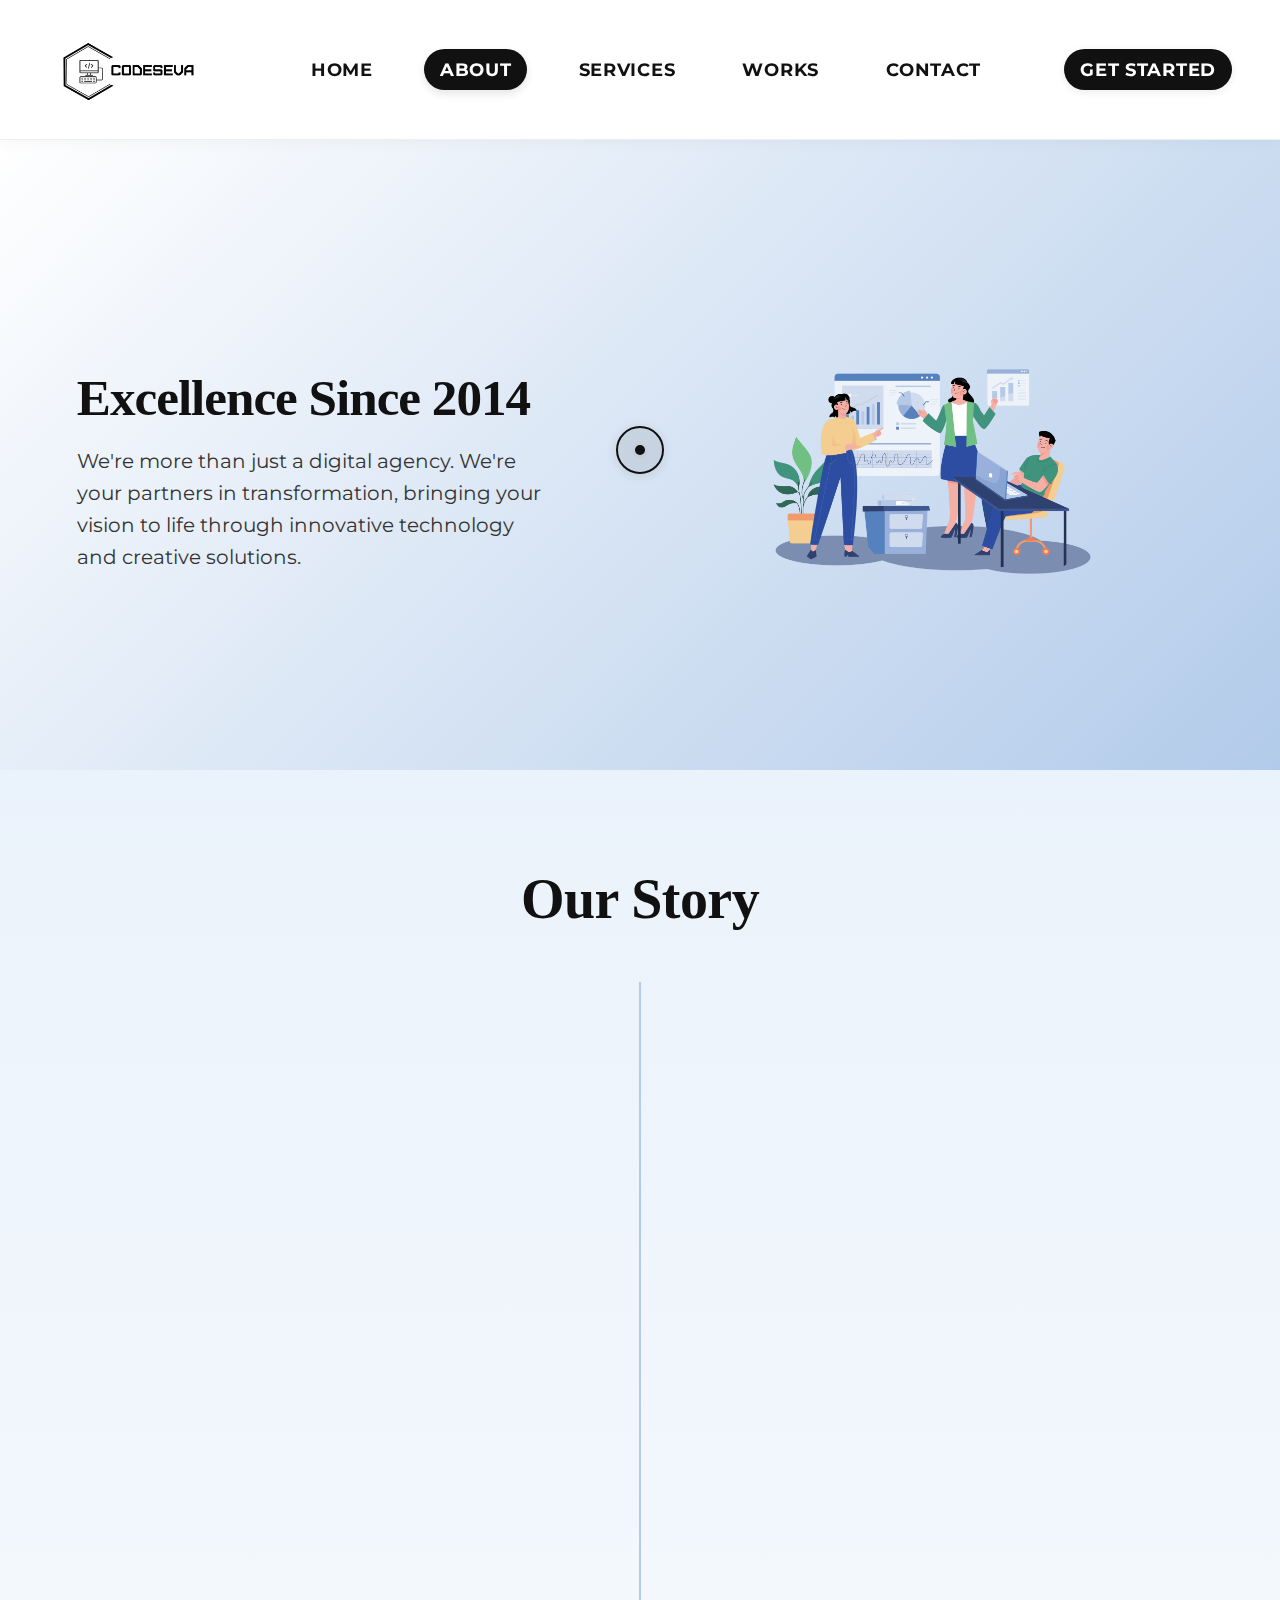
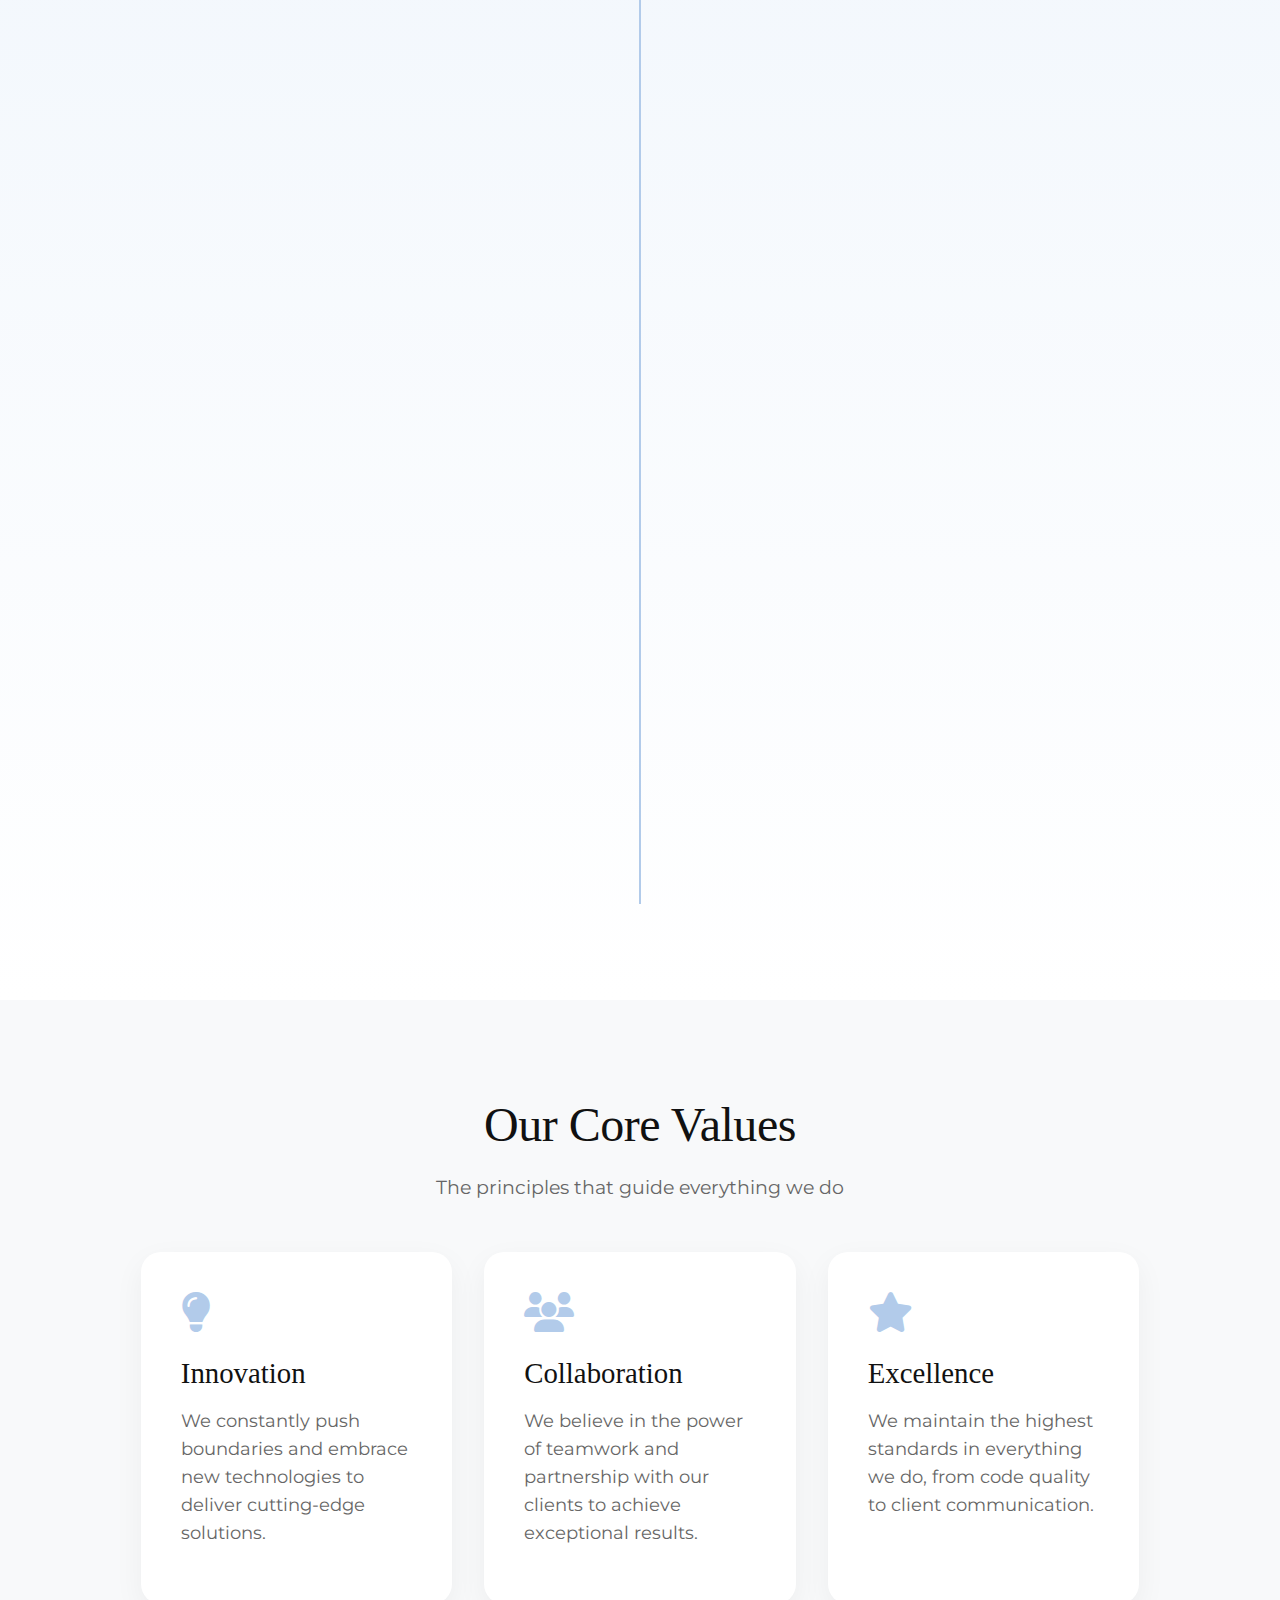
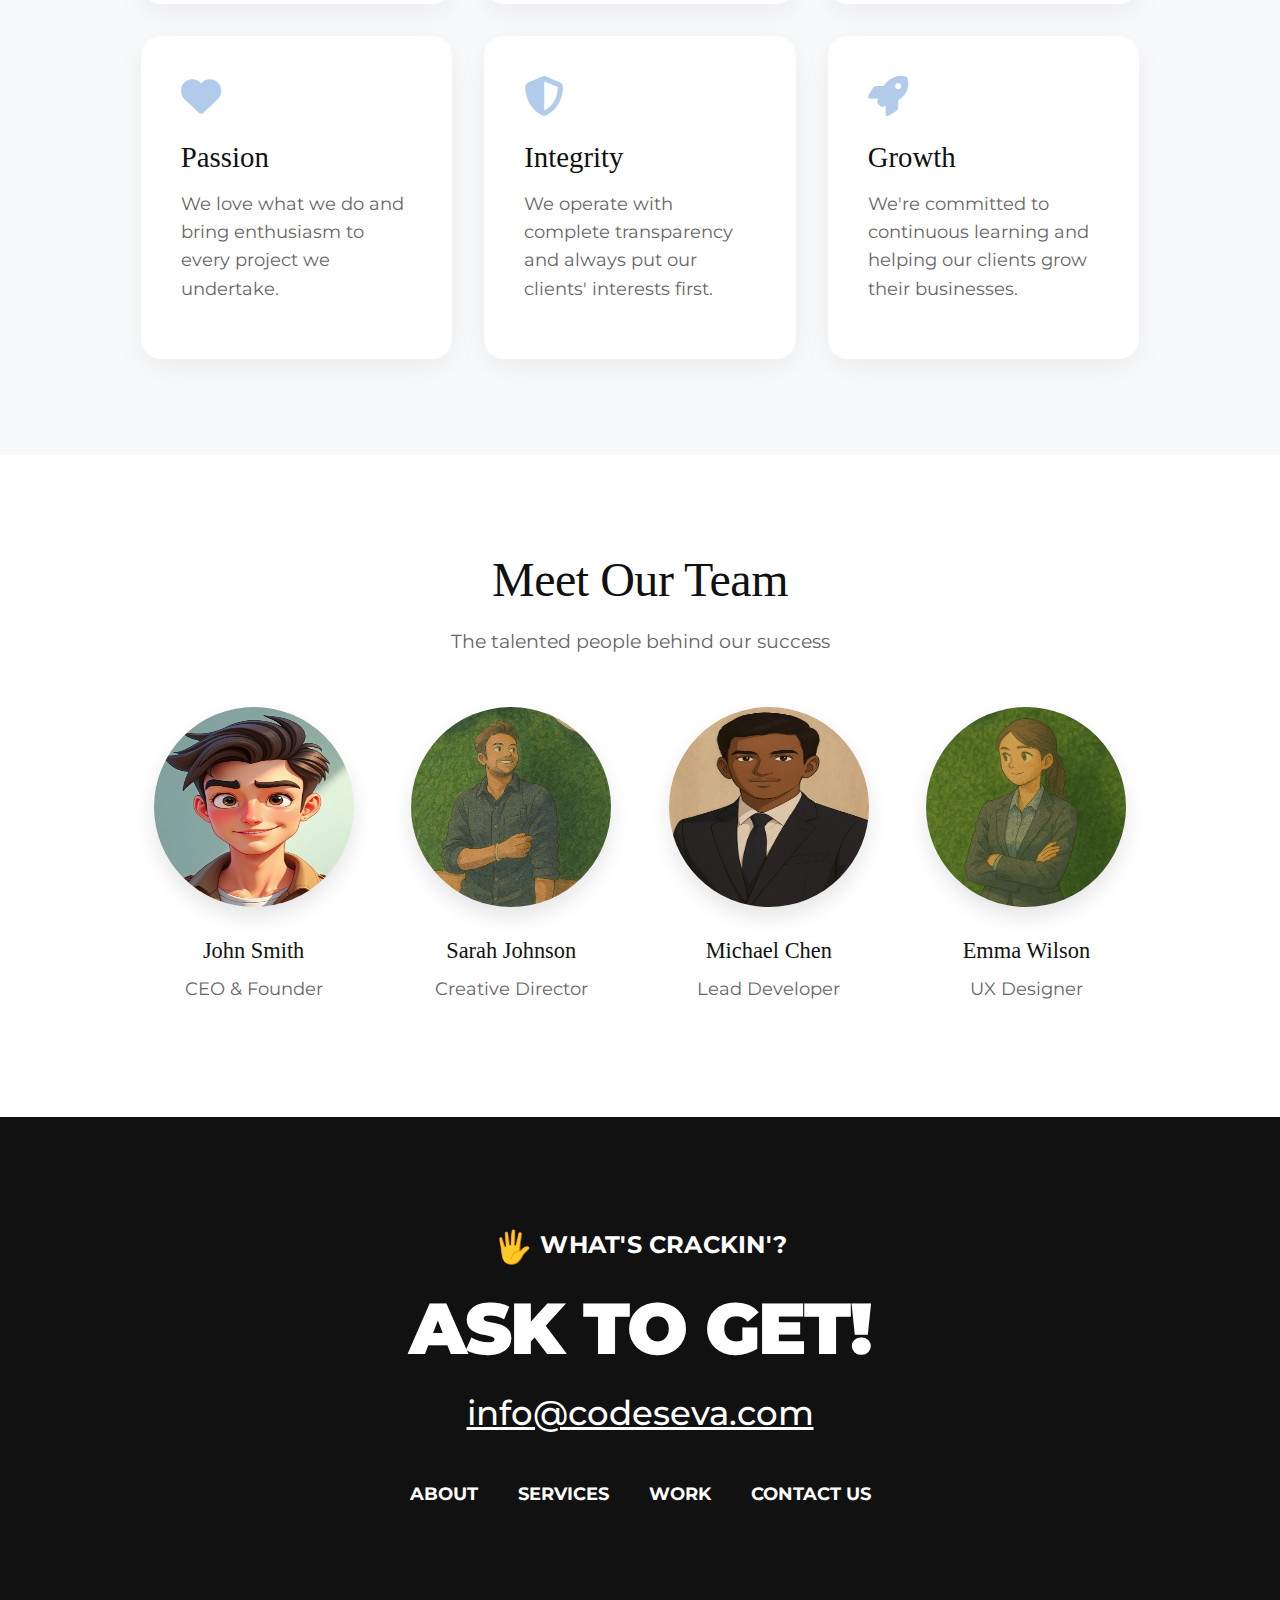
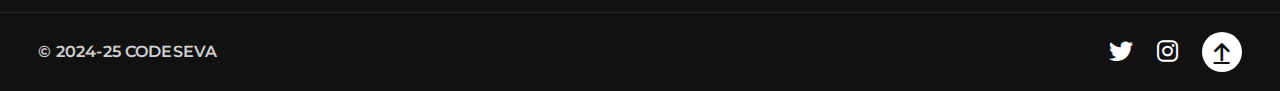
<file: about.html>
<!DOCTYPE html>
<html lang="en">
<head>
    <meta charset="UTF-8">
    <meta name="viewport" content="width=device-width, initial-scale=1.0">
    <title>About Us - CODESEVA</title>
    <link rel="stylesheet" href="css/styles.css">
    <link rel="stylesheet" href="https://cdnjs.cloudflare.com/ajax/libs/font-awesome/6.5.1/css/all.min.css">
    <link href="https://fonts.googleapis.com/css2?family=Montserrat:wght@700;900&display=swap" rel="stylesheet">
    <style>
        body { background: #fff; color: #111; font-family: 'Montserrat', Arial, sans-serif; margin: 0; }
        .navbar { display: flex; align-items: center; justify-content: space-between; padding: 1.5rem 3rem 1.5rem 2rem; background: #fff; border-bottom: 1px solid #eee; }
        .navbar .logo img { 
            height: 80px;
            width: auto;
            transition: transform 0.2s ease;
        }
        .navbar .logo img:hover {
            transform: translateY(-2px);
        }
        .nav-links { display: flex; gap: 2.2rem; align-items: center; }
        .nav-links a { text-decoration: none; color: #111; font-weight: 700; font-size: 1.1rem; letter-spacing: 0.04em; text-transform: uppercase; transition: color 0.2s; }
        .nav-links a:hover { color: #3a3a3a; }
        .cta-btn { background: #443f43; color: #fff; border: none; border-radius: 1.2rem; padding: 0.7rem 1.7rem; font-weight: 700; font-size: 1.05rem; margin-left: 2rem; cursor: pointer; transition: background 0.2s; }
        .cta-btn:hover { background: #222; }

        /* About Page Specific Styles */
        .about-hero {
            min-height: 70vh;
            background: linear-gradient(135deg, #fff 0%, #b2cbea 100%);
            position: relative;
            overflow: hidden;
            padding: 6rem 6vw 4rem 6vw;
            display: flex;
            align-items: center;
            justify-content: center;
            gap: 4rem;
        }
        .about-hero-content {
            flex: 1 1 0;
            max-width: 520px;
            position: relative;
            z-index: 2;
            display: flex;
            flex-direction: column;
            justify-content: center;
        }
        .about-hero h1 {
            font-size: 3.2rem;
            font-weight: 900;
            color: #111;
            margin-bottom: 1.2rem;
            line-height: 1.1;
        }
        .about-hero p {
            font-size: 1.25rem;
            color: #333;
            max-width: 480px;
            margin-bottom: 0;
            line-height: 1.6;
        }
        .about-hero-image {
            flex: 1 1 0;
            display: flex;
            align-items: center;
            justify-content: center;
            z-index: 2;
            min-width: 0;
        }
        .about-hero-image img {
            max-width: 380px;
            width: 100%;
            height: auto;
            border-radius: 0;
            box-shadow: none;
            background: none;
        }
        @media (max-width: 992px) {
            .about-hero {
                flex-direction: column;
                padding: 4rem 3vw 2rem 3vw;
                gap: 2.5rem;
            }
            .about-hero-content {
                max-width: 100%;
                align-items: center;
                text-align: center;
            }
            .about-hero-image img {
                max-width: 320px;
            }
        }
        @media (max-width: 600px) {
            .about-hero {
                padding: 2.5rem 1vw 1.5rem 1vw;
                gap: 1.5rem;
            }
            .about-hero h1 {
                font-size: 2rem;
            }
            .about-hero-image img {
                max-width: 220px;
            }
        }

        .about-section {
            padding: 6rem 6vw;
            background: linear-gradient(180deg, #eaf2fb 0%, #fff 100%);
            position: relative;
        }
        .about-section-top-divider {
            position: absolute;
            top: -60px;
            left: 0;
            width: 100%;
            z-index: 2;
            pointer-events: none;
        }

        .about-content {
            max-width: 1000px;
            margin: 0 auto;
        }

        .about-content h2 {
            font-size: 3.5rem;
            font-weight: 900;
            color: #111;
            margin-bottom: 3rem;
            text-align: center;
        }

        .timeline {
            position: relative;
            padding: 2rem 0;
            max-width: 800px;
            margin: 0 auto;
        }

        .timeline::before {
            content: '';
            position: absolute;
            left: 50%;
            top: 0;
            height: 100%;
            width: 2px;
            background: #b2cbea;
            transform: translateX(-50%);
        }

        .timeline-item {
            position: relative;
            margin-bottom: 4rem;
            width: 100%;
            opacity: 0;
            transform: translateY(20px);
        }

        .timeline-item:last-child {
            margin-bottom: 0;
        }

        .timeline-item:nth-child(odd) {
            padding-right: calc(50% + 2rem);
        }

        .timeline-item:nth-child(even) {
            padding-left: calc(50% + 2rem);
        }

        .timeline-item::before {
            content: '';
            position: absolute;
            width: 20px;
            height: 20px;
            border-radius: 50%;
            background: #b2cbea;
            border: 4px solid #fff;
            box-shadow: 0 0 0 3px #b2cbea;
            top: 0;
        }

        .timeline-item:nth-child(odd)::before {
            right: calc(50% - 10px);
        }

        .timeline-item:nth-child(even)::before {
            left: calc(50% - 10px);
        }

        .timeline-year {
            position: absolute;
            top: -2px;
            font-size: 1.2rem;
            font-weight: 900;
            color: #b2cbea;
            background: #fff;
            padding: 0.5rem 1rem;
            border-radius: 20px;
            box-shadow: 0 2px 10px rgba(0,0,0,0.1);
        }

        .timeline-item:nth-child(odd) .timeline-year {
            right: calc(50% + 2rem);
        }

        .timeline-item:nth-child(even) .timeline-year {
            left: calc(50% + 2rem);
        }

        .timeline-content {
            background: #f8f9fa;
            padding: 2rem;
            border-radius: 15px;
            box-shadow: 0 5px 15px rgba(0,0,0,0.05);
            transition: all 0.5s ease;
        }

        .timeline-content.animate {
            opacity: 1;
            transform: translateY(0);
        }

        .timeline-item:nth-child(odd) .timeline-content {
            transform: translateX(-20px);
        }

        .timeline-item:nth-child(even) .timeline-content {
            transform: translateX(20px);
        }

        .timeline-content:hover {
            transform: translateY(-5px) !important;
            box-shadow: 0 10px 25px rgba(0,0,0,0.1);
        }

        .timeline-title {
            font-size: 1.6rem;
            font-weight: 700;
            color: #111;
            margin-bottom: 1rem;
        }

        .timeline-text {
            font-size: 1.1rem;
            color: #666;
            line-height: 1.6;
        }

        @media (max-width: 768px) {
            .timeline::before {
                left: 30px;
            }

            .timeline-item {
                padding-left: 80px !important;
                padding-right: 0 !important;
            }

            .timeline-item::before {
                left: 20px !important;
                right: auto !important;
            }

            .timeline-year {
                left: 80px !important;
                right: auto !important;
            }

            .timeline-content {
                transform: translateX(0) !important;
            }
        }

        /* Add animation classes */
        .timeline-item.animate {
            opacity: 1;
            transform: translateY(0);
        }

        .timeline-item.animate .timeline-content {
            opacity: 1;
            transform: translateX(0);
        }

        .values-section {
            padding: 6rem 6vw;
            background: #f8f9fa;
        }

        .values-grid {
            display: grid;
            grid-template-columns: repeat(3, 1fr);
            gap: 2rem;
            margin-top: 3rem;
        }

        .value-card {
            background: #fff;
            padding: 2.5rem;
            border-radius: 20px;
            box-shadow: 0 10px 30px rgba(0,0,0,0.05);
            transition: transform 0.3s ease;
        }

        .value-card:hover {
            transform: translateY(-10px);
        }

        .value-card i {
            font-size: 2.5rem;
            color: #b2cbea;
            margin-bottom: 1.5rem;
        }

        .value-card h3 {
            font-size: 1.8rem;
            color: #111;
            margin-bottom: 1rem;
        }

        .value-card p {
            font-size: 1.1rem;
            color: #666;
            line-height: 1.6;
        }

        .team-section {
            padding: 6rem 6vw;
            background: #fff;
        }

        .team-grid {
            display: grid;
            grid-template-columns: repeat(4, 1fr);
            gap: 2rem;
            margin-top: 3rem;
        }

        .team-member {
            text-align: center;
            cursor: pointer;
            transition: transform 0.3s ease;
        }

        .team-member:hover {
            transform: translateY(-10px);
        }

        .team-member img {
            width: 200px;
            height: 200px;
            border-radius: 50%;
            margin-bottom: 1.5rem;
            box-shadow: 0 10px 20px rgba(0,0,0,0.1);
        }

        .team-member h3 {
            font-size: 1.4rem;
            color: #111;
            margin-bottom: 0.5rem;
        }

        .team-member p {
            font-size: 1.1rem;
            color: #666;
        }

        .team-modal {
            display: none;
            position: fixed;
            top: 0;
            left: 0;
            width: 100%;
            height: 100%;
            background: rgba(0,0,0,0.8);
            z-index: 1000;
            opacity: 0;
            transition: opacity 0.3s ease;
        }

        .team-modal.active {
            display: flex;
            opacity: 1;
        }

        .team-modal-content {
            position: relative;
            background: #fff;
            width: 90%;
            max-width: 600px;
            margin: auto;
            padding: 2rem;
            border-radius: 20px;
            transform: translateY(-20px);
            transition: transform 0.3s ease;
        }

        .team-modal.active .team-modal-content {
            transform: translateY(0);
        }

        .team-modal-close {
            position: absolute;
            top: 1rem;
            right: 1rem;
            font-size: 1.5rem;
            color: #111;
            cursor: pointer;
            width: 40px;
            height: 40px;
            border-radius: 50%;
            background: #f8f9fa;
            display: flex;
            align-items: center;
            justify-content: center;
            transition: all 0.3s ease;
        }

        .team-modal-close:hover {
            background: #111;
            color: #fff;
        }

        .team-modal-header {
            display: flex;
            align-items: center;
            gap: 2rem;
            margin-bottom: 2rem;
        }

        .team-modal-image {
            width: 150px;
            height: 150px;
            border-radius: 50%;
            object-fit: cover;
        }

        .team-modal-info h2 {
            font-size: 2rem;
            color: #111;
            margin-bottom: 0.5rem;
        }

        .team-modal-info p {
            font-size: 1.2rem;
            color: #666;
        }

        .team-modal-bio {
            font-size: 1.1rem;
            color: #444;
            line-height: 1.6;
            margin-bottom: 2rem;
        }

        .team-modal-details {
            display: grid;
            grid-template-columns: repeat(2, 1fr);
            gap: 1.5rem;
            margin-bottom: 2rem;
        }

        .team-detail-item {
            display: flex;
            flex-direction: column;
            gap: 0.5rem;
        }

        .team-detail-label {
            font-size: 0.9rem;
            font-weight: 600;
            color: #666;
        }

        .team-detail-value {
            font-size: 1.1rem;
            color: #111;
        }

        .team-social-links {
            display: flex;
            gap: 1rem;
            justify-content: center;
        }

        .team-social-links a {
            width: 40px;
            height: 40px;
            border-radius: 50%;
            background: #f8f9fa;
            display: flex;
            align-items: center;
            justify-content: center;
            color: #111;
            font-size: 1.2rem;
            transition: all 0.3s ease;
        }

        .team-social-links a:hover {
            background: #111;
            color: #fff;
            transform: translateY(-3px);
        }

        @media (max-width: 1200px) {
            .values-grid {
                grid-template-columns: repeat(2, 1fr);
            }
            
            .team-grid {
                grid-template-columns: repeat(3, 1fr);
            }
        }

        @media (max-width: 992px) {
            .about-grid {
                grid-template-columns: 1fr;
            }
            
            .about-hero h1 {
                font-size: 3.5rem;
            }
            
            .team-grid {
                grid-template-columns: repeat(2, 1fr);
            }
        }

        @media (max-width: 768px) {
            .values-grid {
                grid-template-columns: 1fr;
            }
            
            .about-hero {
                padding: 6rem 3vw;
            }
            
            .about-hero h1 {
                font-size: 2.8rem;
            }
            
            .about-hero p {
                font-size: 1.2rem;
            }
        }
    </style>
</head>
<body>
    <!-- Navigation -->
    <nav class="navbar">
        <a href="index.html" class="logo"><img src="images/logo.png" alt="CODESEVA Logo"></a>
        <div class="nav-links">
            <a href="index.html">Home</a>
            <a href="about.html" class="active">About</a>
            <a href="services.html">Services</a>
            <a href="work.html">Works</a>
            <a href="contact.html">Contact</a>
            <a href="contact.html" class="cta-btn">Get Started</a>
        </div>
    </nav>

    <!-- Hero Section -->
    <section class="about-hero">
        <div class="about-hero-content">
            <h1>Excellence Since 2014</h1>
            <p>We're more than just a digital agency. We're your partners in transformation, bringing your vision to life through innovative technology and creative solutions.</p>
        </div>
        <div class="about-hero-image">
            <img src="images/aboutmm.png" alt="Animated Digital Excellence" class="animated-image">
        </div>
    </section>

    <!-- Wavy SVG Divider -->
    <div class="about-section-top-divider">
        <svg viewBox="0 0 1440 60" fill="none" xmlns="http://www.w3.org/2000/svg" width="100%" height="60">
            <path d="M0 30 Q 360 60 720 30 T 1440 30 V60 H0Z" fill="#eaf2fb" opacity="0.85"/>
        </svg>
    </div>

    <!-- Main About Section -->
    <section class="about-section">
        <div class="about-content">
            <h2>Our Story</h2>
            <div class="timeline">
                <div class="timeline-item">
                    <div class="timeline-year">2014</div>
                    <div class="timeline-content">
                        <h3 class="timeline-title">The Beginning</h3>
                        <p class="timeline-text">Founded as a small web development studio with a vision to help businesses thrive in the digital age. Starting with just a team of three passionate developers, we began our journey to revolutionize digital solutions.</p>
                    </div>
                </div>
                <div class="timeline-item">
                    <div class="timeline-year">2016</div>
                    <div class="timeline-content">
                        <h3 class="timeline-title">Expanding Services</h3>
                        <p class="timeline-text">Expanded our services to include digital marketing and brand strategy, serving over 1,000 clients. Our team grew to 20+ specialists, and we opened our first international office.</p>
                    </div>
                </div>
                <div class="timeline-item">
                    <div class="timeline-year">2019</div>
                    <div class="timeline-content">
                        <h3 class="timeline-title">Global Reach</h3>
                        <p class="timeline-text">Established international presence with clients from over 20 countries. Launched our innovative cloud solutions division and achieved ISO certification for quality management.</p>
                    </div>
                </div>
                <div class="timeline-item">
                    <div class="timeline-year">2024</div>
                    <div class="timeline-content">
                        <h3 class="timeline-title">Industry Leader</h3>
                        <p class="timeline-text">Now a full-service digital agency with over 10,000 successful projects. Our team of 50+ experts continues to push boundaries in web development, AI integration, and digital transformation.</p>
                    </div>
                </div>
            </div>
        </div>
    </section>

    <!-- Values Section -->
    <section class="values-section">
        <div class="container">
            <h2 style="text-align: center; font-size: 3rem; margin-bottom: 1rem;">Our Core Values</h2>
            <p style="text-align: center; font-size: 1.2rem; color: #666; margin-bottom: 3rem;">The principles that guide everything we do</p>
            
            <div class="values-grid">
                <div class="value-card">
                    <i class="fas fa-lightbulb"></i>
                    <h3>Innovation</h3>
                    <p>We constantly push boundaries and embrace new technologies to deliver cutting-edge solutions.</p>
                </div>
                <div class="value-card">
                    <i class="fas fa-users"></i>
                    <h3>Collaboration</h3>
                    <p>We believe in the power of teamwork and partnership with our clients to achieve exceptional results.</p>
                </div>
                <div class="value-card">
                    <i class="fas fa-star"></i>
                    <h3>Excellence</h3>
                    <p>We maintain the highest standards in everything we do, from code quality to client communication.</p>
                </div>
                <div class="value-card">
                    <i class="fas fa-heart"></i>
                    <h3>Passion</h3>
                    <p>We love what we do and bring enthusiasm to every project we undertake.</p>
                </div>
                <div class="value-card">
                    <i class="fas fa-shield-alt"></i>
                    <h3>Integrity</h3>
                    <p>We operate with complete transparency and always put our clients' interests first.</p>
                </div>
                <div class="value-card">
                    <i class="fas fa-rocket"></i>
                    <h3>Growth</h3>
                    <p>We're committed to continuous learning and helping our clients grow their businesses.</p>
                </div>
            </div>
        </div>
    </section>

    <!-- Team Section -->
    <section class="team-section">
        <div class="container">
            <h2 style="text-align: center; font-size: 3rem; margin-bottom: 1rem;">Meet Our Team</h2>
            <p style="text-align: center; font-size: 1.2rem; color: #666; margin-bottom: 3rem;">The talented people behind our success</p>
            
            <div class="team-grid">
                <div class="team-member">
                    <img src="images/team 1.webp" alt="Team Member">
                    <h3>John Smith</h3>
                    <p>CEO & Founder</p>
                </div>
                <div class="team-member">
                    <img src="images/prasad.png" alt="Team Member">
                    <h3>Sarah Johnson</h3>
                    <p>Creative Director</p>
                </div>
                <div class="team-member">
                    <img src="images/swastik.png" alt="Team Member">
                    <h3>Michael Chen</h3>
                    <p>Lead Developer</p>
                </div>
                <div class="team-member">
                    <img src="images/robert.png" alt="Team Member">
                    <h3>Emma Wilson</h3>
                    <p>UX Designer</p>
                </div>
            </div>
        </div>
    </section>

    <!-- Team Member Modal -->
    <div class="team-modal" id="teamModal">
        <div class="team-modal-content">
            <div class="team-modal-close"><i class="fas fa-times"></i></div>
            <div class="team-modal-header">
                <img class="team-modal-image" src="images/team 1.webp" alt="Team Member">
                <div class="team-modal-info">
                    <h2></h2>
                    <p></p>
                </div>
            </div>
            <div class="team-modal-bio"></div>
            <div class="team-modal-details">
                <div class="team-detail-item">
                    <span class="team-detail-label">Experience</span>
                    <span class="team-detail-value"></span>
                </div>
                <div class="team-detail-item">
                    <span class="team-detail-label">Expertise</span>
                    <span class="team-detail-value"></span>
                </div>
                <div class="team-detail-item">
                    <span class="team-detail-label">Education</span>
                    <span class="team-detail-value"></span>
                </div>
                <div class="team-detail-item">
                    <span class="team-detail-label">Languages</span>
                    <span class="team-detail-value"></span>
                </div>
            </div>
            <div class="team-social-links">
                <a href="#" target="_blank"><i class="fab fa-linkedin"></i></a>
                <a href="#" target="_blank"><i class="fab fa-twitter"></i></a>
                <a href="#" target="_blank"><i class="fab fa-github"></i></a>
            </div>
        </div>
    </div>

    <!-- Footer -->
    <footer class="footer" style="background:#111; color:#fff; padding: 0; text-align:center; position:relative; min-height: 60vh; display: flex; flex-direction: column; justify-content: center; align-items: center;">
        <div class="footer-main" style="width:100vw;display:flex;flex-direction:column;align-items:center;justify-content:center;min-height:55vh;">
            <div style="font-size:1.5rem;font-weight:700;letter-spacing:0.01em;margin-bottom:1.2rem;">
                <span style="font-size:2rem;vertical-align:middle;">🖐️</span> WHAT'S CRACKIN'?
            </div>
            <div style="font-size:4.5rem;font-weight:900;letter-spacing:-0.03em;margin-bottom:1.2rem;line-height:1.05;">ASK TO GET!</div>
            <div style="font-size:2.1rem;font-weight:500;margin-bottom:2.5rem;">
                <a href="mailto:info@codeseva.com" style="color:#fff;text-decoration:underline;">info@codeseva.com</a>
            </div>
            <div style="display:flex;justify-content:center;gap:2.5rem;font-size:1.1rem;font-weight:700;margin-bottom:0;">
                <a href="index.html" style="color:#fff;text-decoration:none;">ABOUT</a>
                <a href="#services" style="color:#fff;text-decoration:none;">SERVICES</a>
                <a href="work.html" style="color:#fff;text-decoration:none;">WORK</a>
                <a href="#contact" style="color:#fff;text-decoration:none;">CONTACT US</a>
            </div>
        </div>
        <div class="footer-bottom" style="width:100vw;display:flex;align-items:center;justify-content:space-between;padding:1.2rem 3vw 1.2rem 3vw;position:relative;">
            <div style="font-size:1rem;font-weight:600;letter-spacing:0.01em;opacity:0.8;">© 2024-25 CODESEVA</div>
            <div style="display:flex;align-items:center;gap:1.5rem;">
                <a href="#" style="color:#fff;font-size:1.5rem;"><i class="fab fa-twitter"></i></a>
                <a href="#" style="color:#fff;font-size:1.5rem;"><i class="fab fa-instagram"></i></a>
                <a href="#top" style="color:#111;background:#fff;border-radius:50%;width:40px;height:40px;display:inline-flex;align-items:center;justify-content:center;font-size:1.3rem;"><i class="fas fa-arrow-up"></i></a>
            </div>
        </div>
    </footer>

    <script src="js/main.js"></script>
    <script src="https://unpkg.com/aos@next/dist/aos.js"></script>
    <script>
        // Initialize AOS animations
        AOS.init({
            duration: 800,
            easing: 'ease-in-out',
            once: false
        });

        // Timeline scroll animation
        function isElementInViewport(el) {
            const rect = el.getBoundingClientRect();
            return (
                rect.top >= 0 &&
                rect.left >= 0 &&
                rect.bottom <= (window.innerHeight || document.documentElement.clientHeight) &&
                rect.right <= (window.innerWidth || document.documentElement.clientWidth)
            );
        }

        function animateTimeline() {
            const timelineItems = document.querySelectorAll('.timeline-item');
            
            timelineItems.forEach(item => {
                if (isElementInViewport(item)) {
                    item.classList.add('animate');
                }
            });
        }

        // Initial check for visible timeline items
        animateTimeline();

        // Listen for scroll events
        window.addEventListener('scroll', animateTimeline);

        // Smooth scroll for anchor links
        document.querySelectorAll('a[href^="#"]').forEach(anchor => {
            anchor.addEventListener('click', function (e) {
                const href = this.getAttribute('href');
                if (href.length > 1 && document.querySelector(href)) {
                    e.preventDefault();
                    document.querySelector(href).scrollIntoView({ behavior: 'smooth' });
                }
            });
        });

        // Team Member Modal functionality
        const teamMembers = document.querySelectorAll('.team-member');
        const teamModal = document.getElementById('teamModal');
        const teamModalClose = teamModal.querySelector('.team-modal-close');

        const teamData = {
            'member1': {
                name: 'John Smith',
                position: 'CEO & Founder',
                image: 'images/team 1.webp',
                bio: 'John is a visionary leader with over 15 years of experience in the tech industry. He founded CODESEVA with the goal of helping businesses transform their digital presence and achieve sustainable growth.',
                experience: '15+ years',
                expertise: 'Business Strategy, Technology Innovation',
                education: 'MBA, Stanford University',
                languages: 'English, Spanish',
                linkedin: '#',
                twitter: '#',
                github: '#'
            },
            'member2': {
                name: 'Sarah Johnson',
                position: 'Creative Director',
                image: 'images/prasad.png',
                bio: 'Sarah brings over a decade of experience in design and branding. Her creative vision has helped shape the visual identity of numerous successful brands.',
                experience: '12+ years',
                expertise: 'UI/UX Design, Brand Strategy',
                education: 'BFA in Design, RISD',
                languages: 'English, French',
                linkedin: '#',
                twitter: '#',
                github: '#'
            },
            'member3': {
                name: 'Michael Chen',
                position: 'Lead Developer',
                image: 'images/swastik.png',
                bio: 'Michael is a full-stack developer with expertise in modern web technologies. He leads our development team in creating robust and scalable solutions.',
                experience: '8+ years',
                expertise: 'Full-stack Development, Cloud Architecture',
                education: 'MS in Computer Science, MIT',
                languages: 'English, Mandarin',
                linkedin: '#',
                twitter: '#',
                github: '#'
            },
            'member4': {
                name: 'Emma Wilson',
                position: 'UX Designer',
                image: 'images/robert.png',
                bio: 'Emma specializes in creating intuitive and user-centered digital experiences. Her work focuses on making complex systems simple and enjoyable to use.',
                experience: '6+ years',
                expertise: 'UX Research, Interaction Design',
                education: 'BS in HCI, Carnegie Mellon',
                languages: 'English, German',
                linkedin: '#',
                twitter: '#',
                github: '#'
            }
        };

        teamMembers.forEach((member, index) => {
            member.addEventListener('click', () => {
                const memberId = `member${index + 1}`;
                const memberData = teamData[memberId];
                
                if (memberData) {
                    teamModal.querySelector('.team-modal-image').src = memberData.image;
                    teamModal.querySelector('.team-modal-info h2').textContent = memberData.name;
                    teamModal.querySelector('.team-modal-info p').textContent = memberData.position;
                    teamModal.querySelector('.team-modal-bio').textContent = memberData.bio;
                    teamModal.querySelectorAll('.team-detail-value')[0].textContent = memberData.experience;
                    teamModal.querySelectorAll('.team-detail-value')[1].textContent = memberData.expertise;
                    teamModal.querySelectorAll('.team-detail-value')[2].textContent = memberData.education;
                    teamModal.querySelectorAll('.team-detail-value')[3].textContent = memberData.languages;
                    
                    const socialLinks = teamModal.querySelectorAll('.team-social-links a');
                    socialLinks[0].href = memberData.linkedin;
                    socialLinks[1].href = memberData.twitter;
                    socialLinks[2].href = memberData.github;
                    
                    teamModal.classList.add('active');
                    document.body.style.overflow = 'hidden';
                }
            });
        });

        teamModalClose.addEventListener('click', () => {
            teamModal.classList.remove('active');
            document.body.style.overflow = '';
        });

        teamModal.addEventListener('click', (e) => {
            if (e.target === teamModal) {
                teamModal.classList.remove('active');
                document.body.style.overflow = '';
            }
        });
    </script>
</body>
</html>
</file>
<file: css/styles.css>
/* Reset and Base Styles */
* {
    margin: 0;
    padding: 0;
    box-sizing: border-box;
}

@import url('https://fonts.googleapis.com/css2?family=Montserrat:wght@400;600;700&display=swap');

:root {
    --primary-color: #111;
    --secondary-color: #111;
    --text-color: #111;
    --light-text: #fff;
    --background-color: #fff;
    --card-bg: #fff;
    --card-radius: 1.5rem;
    --shadow: 0 8px 32px rgba(0,0,0,0.04);
    --font-main: 'Montserrat', 'Inter', sans-serif;
    --font-display: 'Playfair Display', serif;
    --font-sans: 'Inter', sans-serif;
    --border-radius: 0px;
    --box-shadow: 0 2px 20px rgba(0, 0, 0, 0.05);
}

body {
    font-family: var(--font-main);
    line-height: 1.6;
    color: var(--text-color);
    background-color: var(--background-color);
    overflow-x: hidden;
}

.container {
    max-width: 1440px;
    margin: 0 auto;
    padding: 0 4rem;
}

/* Typography */
h1, h2, h3, h4, h5, h6 {
    font-family: var(--font-display);
    line-height: 1.2;
    font-weight: 500;
    color: var(--text-color);
}

h1 {
    font-size: 6rem;
    letter-spacing: -0.02em;
    margin-bottom: 2rem;
}

h2 {
    font-size: 3.5rem;
    letter-spacing: -0.01em;
    margin-bottom: 1.5rem;
}

h3 {
    font-size: 2rem;
    margin-bottom: 1rem;
}

p {
    margin-bottom: 1rem;
    font-size: 1.1rem;
    line-height: 1.8;
    color: var(--text-color);
}

/* Navigation */
.navbar {
    background: #fff;
    box-shadow: 0 2px 16px rgba(0,0,0,0.04);
    position: sticky;
    top: 0;
    z-index: 1000;
    padding: 0.75rem 2rem;
}

.navbar .container {
    display: flex;
    justify-content: space-between;
    align-items: center;
}

.logo {
    color: var(--primary-color);
    text-decoration: none;
    font-size: 1.5rem;
    font-weight: 600;
    letter-spacing: -0.02em;
}

.logo img {
    height: 40px;
    width: auto;
    margin-right: 12px;
}

.nav-links {
    display: flex;
    list-style: none;
    gap: 2rem;
}

.nav-links a {
    font-size: 1rem;
    font-weight: 600;
    color: #111;
    padding: 0.4rem 1rem;
    border-radius: 1.5rem;
    transition: background 0.3s ease, color 0.3s ease, transform 0.2s ease;
    position: relative;
    overflow: hidden;
}

.nav-links a::before {
    content: '';
    position: absolute;
    top: 0;
    left: 0;
    width: 100%;
    height: 100%;
    background: #111; /* Black hover background */
    border-radius: 1.5rem;
    z-index: -1;
    transform: scaleX(0);
    transform-origin: left;
    transition: transform 0.3s ease-out;
}

.nav-links a:hover::before {
    transform: scaleX(1);
}

.nav-links a:hover {
    color: #fff; /* White text on hover */
    transform: translateY(-2px);
}

.nav-links a.active {
    background: #111; /* Active link background */
    color: #fff; /* Explicitly set to white for active link */
    box-shadow: 0 4px 8px rgba(0,0,0,0.1); /* Subtle shadow for active state */
}

/* Hero Section */
.hero {
    background: #fff;
    color: #111;
    min-height: 90vh;
    display: flex;
    align-items: center;
    justify-content: flex-start;
    position: relative;
    overflow: hidden;
}

.hero-content {
    position: relative;
    z-index: 1;
    text-align: left;
    max-width: 700px;
    margin-left: 0;
}

.hero-content h1 {
    font-size: 4rem;
    font-weight: 900;
    text-transform: uppercase;
    letter-spacing: -0.03em;
    color: #111;
    margin-bottom: 1.2rem;
    line-height: 1.05;
}

.hero-content p {
    font-size: 1.3rem;
    color: #222;
    margin-bottom: 2.2rem;
}

.cta-btn {
    background: #111 !important; /* Strong dark background for contrast */
    color: #fff !important;      /* White text for visibility */
    border: none;
    border-radius: 2rem;
    padding: 0.7rem 1.7rem;
    font-weight: 700;
    font-size: 1.05rem;
    margin-left: 2rem;
    cursor: pointer;
    transition: background 0.2s, color 0.2s;
    box-shadow: 0 2px 8px rgba(0,0,0,0.08);
}
.cta-btn:hover {
    background: #3a3a3a !important; /* Slightly lighter for hover */
    color: #fff !important;
}

/* Services Section */
.services {
    background: #fff;
    padding: 6rem 0 4rem 0;
}

.section-title h2 {
    font-size: 2.5rem;
    font-weight: 700;
    color: var(--primary-color);
    margin-bottom: 2.5rem;
}

.services-grid {
    display: grid;
    grid-template-columns: repeat(auto-fit, minmax(260px, 1fr));
    gap: 2.5rem;
}

/* Media Queries */
@media (max-width: 1200px) {
    .container {
        padding: 0 2rem;
    }
    h1 {
        font-size: 4.5rem;
    }
}

@media (max-width: 768px) {
    .container {
        padding: 0 1.5rem;
    }
    h1 {
        font-size: 3.5rem;
    }
    .nav-links {
        display: none;
    }
}

@media (max-width: 480px) {
    h1 {
        font-size: 2.5rem;
    }
    h2 {
        font-size: 2rem;
    }
    p {
        font-size: 1rem;
    }
    .section-title h2 {
        font-size: 2rem;
    }
}

/* Enhanced Navigation */
.navbar {
    background: #fff;
    box-shadow: 0 2px 16px rgba(0,0,0,0.04);
    backdrop-filter: blur(10px);
    position: sticky;
    top: 0;
    z-index: 1000;
    transition: background 0.3s, box-shadow 0.3s;
    padding: 0.75rem 2rem;
}

.navbar.scrolled {
    background: rgba(255, 255, 255, 0.95);
    box-shadow: 0 5px 20px rgba(0, 0, 0, 0.08);
    backdrop-filter: blur(10px);
}

.navbar.scroll-up {
    transform: translateY(0);
}

.navbar.scroll-down {
    transform: translateY(-100%);
}

.navbar .container {
    display: flex;
    justify-content: space-between;
    align-items: center;
}

.logo {
    color: var(--primary-color);
    text-decoration: none;
    font-size: 1.5rem;
    font-weight: 600;
    letter-spacing: -0.02em;
    transition: transform 0.3s ease;
}

.logo:hover {
    transform: translateY(-2px);
}

.logo img {
    height: 40px;
    width: auto;
    margin-right: 12px;
    transition: transform 0.2s;
}

.logo img:hover {
    transform: scale(1.05);
}

.nav-links {
    display: flex;
    list-style: none;
    gap: 2rem;
}

.nav-links a {
    font-size: 1rem;
    font-weight: 600;
    color: #111;
    padding: 0.4rem 1rem;
    border-radius: 1.5rem;
    transition: background 0.2s, color 0.2s;
}

.nav-links a:hover {
    background: #111;
    color: #fff;
}

.nav-links a.active {
    background: #111;
    color: #fff; /* Ensure active link is white */
}

/* Hero Section with enhanced visibility */
.hero {
    background: #fff;
    color: #111;
    min-height: 90vh;
    display: flex;
    align-items: center;
    justify-content: flex-start;
    position: relative;
    overflow: hidden;
}

.hero::before {
    content: '';
    position: absolute;
    top: -100px; left: -100px;
    width: 400px; height: 400px;
    background: rgba(255,255,255,0.08);
    border-radius: 50%;
    z-index: 0;
}

.hero-content {
    position: relative;
    z-index: 1;
    text-align: left;
    max-width: 700px;
    margin-left: 0;
}

.hero-content h1 {
    font-size: 4rem;
    font-weight: 900;
    text-transform: uppercase;
    letter-spacing: -0.03em;
    color: #111;
    margin-bottom: 1.2rem;
    line-height: 1.05;
}

.hero-content p {
    font-size: 1.3rem;
    color: #222;
    margin-bottom: 2.2rem;
}

.cta-btn, .load-more-btn, .submit-btn, .newsletter-form button {
    background: #111;
    color: #fff;
    border-radius: 2rem;
    font-weight: 700;
    border: none;
    transition: background 0.2s, color 0.2s;
}

.cta-btn:hover, .load-more-btn:hover, .submit-btn:hover, .newsletter-form button:hover {
    background: #333;
    color: #fff;
}

/* Services Section with animations */
.services {
    background: #fff;
    padding: 6rem 0 4rem 0;
}

.section-title h2 {
    font-size: 2.5rem;
    font-weight: 700;
    color: var(--primary-color);
    margin-bottom: 2.5rem;
}

.services-grid {
    display: grid;
    grid-template-columns: repeat(auto-fit, minmax(260px, 1fr));
    gap: 2.5rem;
}

.service-card {
    background: #fff;
    color: #111;
    border-radius: var(--card-radius);
    box-shadow: var(--shadow);
    padding: 2.5rem 2rem;
    text-align: center;
    transition: transform 0.2s, box-shadow 0.2s;
    position: relative;
}

.service-card:hover {
    transform: translateY(-8px) scale(1.03);
    box-shadow: 0 8px 32px rgba(44,62,80,0.16);
}

.service-card i {
    font-size: 2.5rem;
    color: #111;
    margin-bottom: 1.2rem;
}

.service-card h3 {
    font-size: 1.3rem;
    font-weight: 700;
    margin-bottom: 0.7rem;
}

.service-card p {
    color: #555;
    font-size: 1.05rem;
}

/* Projects Section with animations */
.featured-projects, .projects-section {
    background: #f8f9fa;
    padding: 5rem 0 4rem 0;
}

.projects-grid {
    display: grid;
    grid-template-columns: repeat(auto-fit, minmax(320px, 1fr));
    gap: 2.5rem;
}

.project-card {
    position: relative;
    width: 380px;
    min-width: 380px;
    height: 520px;
    min-height: 520px;
    max-width: 380px;
    max-height: 520px;
    background: linear-gradient(145deg, #fdfcf6 0%, #b2cbea 100%);
    padding: 0;
    border-radius: 18px;
    box-shadow: 0 8px 32px rgba(0,0,0,0.06);
    border: none;
    display: flex;
    flex-direction: column;
    align-items: flex-start;
    text-align: left;
    gap: 0;
    font-family: 'Montserrat', Arial, Helvetica, sans-serif;
    transition: transform 0.5s cubic-bezier(.22,1,.36,1), box-shadow 0.3s;
    cursor: pointer;
    overflow: hidden;
    flex-shrink: 0;
}

.project-card:hover {
    transform: scale(1.06) translateY(-10px) rotateY(1deg);
    box-shadow: 0 16px 48px rgba(50,80,140,0.13);
    z-index: 10;
}

.project-card .project-image {
    width: 100%;
    height: 240px;
    background: rgba(178, 203, 234, 0.12);
    border-top-left-radius: 18px;
    border-top-right-radius: 18px;
    margin-bottom: 0;
    display: flex;
    align-items: center;
    justify-content: center;
    overflow: hidden;
    position: relative;
}

.project-card .project-image img {
    width: 100%;
    height: 100%;
    object-fit: cover;
    border-radius: 0;
    transition: transform 0.5s ease;
    display: block; /* Ensure image is displayed as block */
}

.project-card:hover .project-image img {
    transform: scale(1.1);
}

.project-card .project-content {
    padding: 1.5rem 2rem;
    display: flex;
    flex-direction: column;
    flex-grow: 1;
    width: 100%;
    box-sizing: border-box;
}

.project-card .project-header-meta {
    display: flex;
    justify-content: space-between;
    align-items: center;
    margin-bottom: 1rem;
}

.project-card .project-badge {
    background: #333;
    color: #fff;
    padding: 0.5rem 1rem;
    border-radius: 20px;
    font-size: 0.9rem;
    font-weight: 600;
}

.project-card .project-year {
    font-size: 1rem;
    color: #777;
    font-weight: 500;
}

.project-card h3 {
    font-size: 1.4rem;
    color: #111;
    font-weight: bold;
    margin: 0 0 0.8rem 0;
    letter-spacing: 0.01em;
    font-family: 'Montserrat', Arial, Helvetica, sans-serif;
    line-height: 1.3;
}

.project-card .project-description {
    font-size: 1rem;
    color: #444;
    font-weight: 500;
    margin: 0 0 1.2rem 0;
    line-height: 1.6;
    font-family: 'Montserrat', Arial, Helvetica, sans-serif;
}

.project-card .project-tech-excellence {
    font-size: 0.9rem;
    color: #e74c3c;
    font-weight: 600;
    margin-bottom: 0.8rem;
}

.project-card .tech-tags {
    display: flex;
    flex-wrap: wrap;
    gap: 0.6rem;
    margin-bottom: 1.5rem;
}

.project-card .tech-tag {
    background: #eee;
    color: #555;
    padding: 0.4rem 0.9rem;
    border-radius: 12px;
    font-size: 0.9rem;
    font-weight: 500;
}

.project-card .project-type-section {
    margin-top: auto;
    padding-top: 1.2rem;
    border-top: 1px solid #eee;
    width: 100%;
    box-sizing: border-box;
}

.project-card .project-type-label {
    background: rgba(178, 203, 234, 0.2);
    color: #111;
    padding: 0.6rem 1.2rem;
    border-radius: 8px;
    font-size: 1rem;
    font-weight: bold;
    display: inline-block;
}

@media (max-width: 768px) {
    .project-card {
        width: 320px;
        min-width: 320px;
        max-width: 320px;
        height: 480px;
        min-height: 480px;
        max-height: 480px;
    }
    
    .project-card .project-image {
        height: 200px;
    }
    
    .project-card .project-content {
        padding: 1.2rem 1.5rem;
    }
    
    .project-card h3 {
        font-size: 1.2rem;
    }
    
    .project-card .project-description {
        font-size: 0.9rem;
    }
}

@media (max-width: 480px) {
    .project-card {
        width: 280px;
        min-width: 280px;
        max-width: 280px;
        height: 440px;
        min-height: 440px;
        max-height: 440px;
    }
    
    .project-card .project-image {
        height: 180px;
    }
    
    .project-card .project-content {
        padding: 1rem 1.2rem;
    }
    
    .project-card h3 {
        font-size: 1.1rem;
    }
    
    .project-card .project-description {
        font-size: 0.85rem;
    }
    
    .project-card .tech-tag {
        font-size: 0.8rem;
        padding: 0.3rem 0.7rem;
    }
}

.load-more-container {
    text-align: center;
    margin: 2rem 0 4rem;
}

.load-more-btn {
    background: var(--primary-color);
    color: white;
    border: none;
    padding: 0.875rem 2rem;
    border-radius: 30px;
    font-size: 1rem;
    font-weight: 500;
    cursor: pointer;
    display: inline-flex;
    align-items: center;
    gap: 0.5rem;
    transition: all 0.3s ease;
}

.load-more-btn:hover {
    background: var(--secondary-color);
    transform: translateY(-3px);
    box-shadow: 0 5px 15px rgba(0, 0, 0, 0.1);
}

/* Project Filters */
.filter-wrapper {
    background: white;
    border-radius: 12px;
    padding: 1.5rem;
    margin-bottom: 3rem;
    box-shadow: 0 4px 12px rgba(0, 0, 0, 0.08);
    display: flex;
    justify-content: space-between;
    align-items: center;
    flex-wrap: wrap;
    gap: 1.5rem;
    margin-top: -2.5rem;
    position: relative;
    z-index: 10;
}

.filter-buttons {
    display: flex;
    gap: 0.75rem;
    flex-wrap: wrap;
}

.filter-btn {
    background: none;
    border: 2px solid #eee;
    padding: 0.6rem 1.25rem;
    border-radius: 30px;
    font-size: 0.9rem;
    font-weight: 500;
    color: #666;
    cursor: pointer;
    transition: all 0.3s ease;
}

.filter-btn:hover, .filter-btn.active {
    background: var(--primary-color);
    border-color: var(--primary-color);
    color: white;
}

.search-box {
    position: relative;
    min-width: 250px;
    flex-grow: 1;
    max-width: 300px;
}

.search-box input {
    width: 100%;
    padding: 0.75rem 1rem 0.75rem 2.5rem;
    border: 2px solid #eee;
    border-radius: 30px;
    font-size: 0.9rem;
    transition: all 0.3s ease;
}

.search-box input:focus {
    border-color: var(--primary-color);
    outline: none;
}

.search-box i {
    position: absolute;
    left: 1rem;
    top: 50%;
    transform: translateY(-50%);
    color: #999;
}

/* Responsive Project Layout */
@media (max-width: 768px) {
    .filter-wrapper {
        flex-direction: column;
        align-items: stretch;
        padding: 1.25rem;
        margin-top: -1.5rem;
    }
    
    .filter-buttons {
        justify-content: center;
    }
    
    .search-box {
        max-width: 100%;
    }
    
    .projects-grid {
        grid-template-columns: repeat(auto-fill, minmax(280px, 1fr));
        gap: 1.5rem;
    }
    
    .load-more-btn {
        padding: 0.75rem 1.5rem;
        font-size: 0.9rem;
    }
}

@media (max-width: 480px) {
    .projects-grid {
        grid-template-columns: 1fr;
    }
    
    .filter-btn {
        padding: 0.5rem 1rem;
        font-size: 0.8rem;
    }
}

/* Enhanced Footer Styles */
.footer {
    background: linear-gradient(90deg, #1a1a2e 0%, #4158D0 100%);
    color: #fff;
    padding: 5rem 0 2rem 0;
    position: relative;
}

.footer-grid {
    display: grid;
    grid-template-columns: 2fr 1fr 1.5fr;
    gap: 4rem;
    margin-bottom: 3rem;
}

.footer-info h3 {
    font-size: 2rem;
    margin-bottom: 1.5rem;
    color: #fff;
}

.footer-info p {
    color: rgba(255,255,255,0.85);
    font-size: 1.1rem;
    margin-bottom: 2rem;
}

.social-links a {
    color: #fff;
    font-size: 1.5rem;
    margin-right: 1.2rem;
    transition: color 0.2s, transform 0.2s;
}

.social-links a:hover {
    color: var(--secondary-color);
    transform: translateY(-4px) scale(1.1);
}

.footer-links h3, .footer-contact h3 {
    font-size: 1.2rem;
    text-transform: uppercase;
    margin-bottom: 1.5rem;
    color: #fff;
}

.footer-links a {
    color: rgba(255,255,255,0.85);
    text-decoration: none;
    margin-bottom: 1rem;
    font-size: 1rem;
    display: flex;
    align-items: center;
    gap: 0.5rem;
    transition: color 0.2s, transform 0.2s;
}

.footer-links a:hover {
    color: var(--secondary-color);
    transform: translateX(5px);
}

.footer-bottom {
    text-align: center;
    padding-top: 2rem;
    border-top: 1px solid rgba(255,255,255,0.1);
}

.footer-bottom span {
    color: var(--secondary-color);
}

/* Newsletter Form */
.newsletter-form {
    margin-top: 2rem;
    position: relative;
}

.newsletter-form input {
    width: 100%;
    padding: 1rem;
    background: rgba(255, 255, 255, 0.1);
    border: 1px solid rgba(255, 255, 255, 0.2);
    border-radius: 4px;
    color: var(--light-text);
    font-size: 1rem;
    transition: all 0.3s ease;
}

.newsletter-form input:focus {
    background: rgba(255, 255, 255, 0.15);
    border-color: var(--secondary-color);
    outline: none;
}

.newsletter-form button {
    position: absolute;
    right: 0;
    top: 0;
    height: 100%;
    padding: 0 1.5rem;
    background: var(--secondary-color);
    border: none;
    border-radius: 0 4px 4px 0;
    color: var(--light-text);
    font-weight: 600;
    cursor: pointer;
    transition: all 0.3s ease;
}

.newsletter-form button:hover {
    background: var(--secondary-color);
    transform: translateY(-2px);
}

/* Responsive Footer */
@media (max-width: 1024px) {
    .footer-grid {
        grid-template-columns: 1fr 1fr;
        gap: 3rem;
    }
}

@media (max-width: 768px) {
    .footer {
        padding: 3rem 0 1rem 0;
    }
    .footer-grid {
        grid-template-columns: 1fr;
        gap: 2rem;
        text-align: center;
    }
}

@media (max-width: 480px) {
    .footer-info h3 {
        font-size: 1.8rem;
    }

    .footer-links h3,
    .footer-contact h3 {
        font-size: 1.1rem;
    }

    .newsletter-form button {
        position: static;
        width: 100%;
        margin-top: 1rem;
        border-radius: 4px;
    }
}

/* Animations */
@keyframes fadeIn {
    from {
        opacity: 0;
    }
    to {
        opacity: 1;
    }
}

@keyframes slideUpFade {
    from {
        opacity: 0;
        transform: translateY(30px);
    }
    to {
        opacity: 1;
        transform: translateY(0);
    }
}

/* Responsive Design with enhanced text visibility */
@media (max-width: 1200px) {
    .container {
        padding: 0 2rem;
    }

    h1 {
        font-size: 5rem;
    }
}

@media (max-width: 768px) {
    .container {
        padding: 0 1.5rem;
    }

    h1 {
        font-size: 3.5rem;
    }

    .nav-links {
        position: fixed;
        top: 0;
        right: -100%;
        height: 100vh;
        width: 300px;
        background-color: var(--light-text);
        flex-direction: column;
        justify-content: center;
        align-items: center;
        transition: right 0.3s ease;
        box-shadow: -5px 0 15px rgba(0, 0, 0, 0.1);
    }

    .nav-links.active {
        right: 0;
    }

    .mobile-nav-toggle {
        display: block;
        background: none;
        border: none;
        font-size: 1.5rem;
        cursor: pointer;
        z-index: 1001;
        transition: transform 0.3s ease;
    }

    .mobile-nav-toggle.active {
        transform: rotate(90deg);
    }

    .hero {
        text-align: center;
    }

    .hero p {
        font-size: 1.2rem;
    }

    .project-description {
        font-size: 1rem;
    }
}

@media (max-width: 480px) {
    h1 {
        font-size: 2.5rem;
    }

    h2 {
        font-size: 2rem;
    }

    p {
        font-size: 1rem;
    }

    .section-title h2 {
        font-size: 2rem;
    }

    .service-card {
        padding: 2rem 1.5rem;
    }
}

/* Ensure text remains visible during loading */
.wf-loading {
    visibility: visible;
}

/* High contrast text for better accessibility */
.nav-links a {
    color: var(--primary-color);
    font-weight: 500;
}

.footer-links a {
    color: rgba(255, 255, 255, 0.9);
    font-weight: 500;
}

/* Add text-shadow for better contrast on light backgrounds */
.hero h1 {
    text-shadow: 1px 1px 1px rgba(0, 0, 0, 0.1);
}

/* Ensure proper contrast for service cards */
.service-card {
    background-color: rgba(255, 255, 255, 0.98);
}

/* Contact Hero Section */
.contact-hero {
    min-height: 80vh;
    background: linear-gradient(135deg, #fff 0%, #b2cbea 100%);
    position: relative;
    overflow: hidden;
    padding: 8rem 6vw;
    display: flex;
    align-items: center;
    justify-content: space-between; /* Distribute space between content and image */
}

.contact-hero::before {
    content: '';
    position: absolute;
    top: 0;
    left: 0;
    right: 0;
    bottom: 0;
    background: url('images/pattern.svg') repeat;
    opacity: 0.1;
}

.contact-hero-content {
    max-width: 800px;
    position: relative;
    z-index: 2;
    flex: 1; /* Allow content to take available space */
    margin-right: 4rem; /* Add some space between content and image */
}

.contact-hero h1 {
    font-size: 4.5rem;
    font-weight: 900;
    color: #111;
    margin-bottom: 2rem;
    line-height: 1.1;
}

.contact-hero p {
    font-size: 1.4rem;
    color: #333;
    max-width: 600px;
    margin-bottom: 3rem;
    line-height: 1.6;
}

.contact-hero-image {
    flex: 1;
    display: flex;
    justify-content: center;
    align-items: center;
    z-index: 2;
    max-width: 100%; /* Allow image to fill the space */
    background: none;
    box-shadow: none;
    border: none;
    padding: 0;
}

.contact-hero-image img {
    display: block;
    max-width: 100%;
    width: 100%; /* Make image fill the container */
    height: auto;
    border: none;
    box-shadow: none;
    background: none;
    border-radius: 0;
    animation: float 3s ease-in-out infinite alternate;
}

@keyframes float {
    0% { transform: translateY(0px); }
    100% { transform: translateY(-20px); }
}

@media (max-width: 992px) {
    .contact-hero-image {
        max-width: 100%;
    }
}
@media (max-width: 768px) {
    .contact-hero-image {
        max-width: 100%;
    }
}

/* Responsive adjustments for contact-hero section */
@media (max-width: 992px) {
    .contact-hero {
        flex-direction: column; /* Stack content and image on smaller screens */
        padding: 6rem 3vw;
        text-align: center;
    }
    .contact-hero-content {
        margin-right: 0;
        margin-bottom: 3rem; /* Add space between stacked content and image */
        max-width: 100%;
    }
    .contact-hero-image {
        max-width: 90%; /* Adjust image width for smaller screens */
    }
    .contact-hero h1 {
        font-size: 3.5rem;
    }
    .contact-hero p {
        font-size: 1.2rem;
    }
}

@media (max-width: 768px) {
    .contact-hero {
        padding: 4rem 2vw;
    }
    .contact-hero h1 {
        font-size: 2.8rem;
    }
    .contact-hero p {
        font-size: 1rem;
    }
    .contact-hero-image {
        max-width: 100%; /* Adjust image width for smaller screens */
    }
}

@media (max-width: 480px) {
    .contact-hero h1 {
        font-size: 2.2rem;
    }
}

/* Contact Section */
.contact-section {
    padding: 5rem 0;
    background-color: var(--bg-color);
}

.contact-grid {
    display: grid;
    grid-template-columns: 1fr 1.5fr;
    gap: 3rem;
    align-items: start;
}

/* Info Card */
.info-card {
    background: var(--card-bg);
    padding: 2.5rem;
    border-radius: 1rem;
    box-shadow: 0 10px 30px rgba(0, 0, 0, 0.1);
}

.info-card h3 {
    color: var(--primary-color);
    font-size: 1.8rem;
    margin-bottom: 1rem;
}

.info-card > p {
    color: var(--text-color);
    margin-bottom: 2rem;
}

.info-items {
    display: grid;
    gap: 1.5rem;
    margin-bottom: 2rem;
}

.info-item {
    display: flex;
    align-items: flex-start;
    gap: 1rem;
}

.info-item i {
    font-size: 1.5rem;
    color: var(--secondary-color);
    padding: 1rem;
    background: var(--bg-color);
    border-radius: 50%;
}

.info-item h4 {
    color: var(--heading-color);
    margin-bottom: 0.5rem;
}

.info-item p {
    color: var(--text-color);
}

/* Contact Form */
.contact-form-container {
    background: var(--card-bg);
    padding: 2.5rem;
    border-radius: 1rem;
    box-shadow: 0 10px 30px rgba(0, 0, 0, 0.1);
}

.form-header {
    margin-bottom: 2rem;
    text-align: center;
}

.form-header h3 {
    color: var(--primary-color);
    font-size: 1.8rem;
    margin-bottom: 0.5rem;
}

.form-header p {
    color: var(--text-color);
}

.form-grid {
    display: grid;
    grid-template-columns: 1fr 1fr;
    gap: 1.5rem;
    margin-bottom: 1.5rem;
}

.form-group {
    position: relative;
    margin-bottom: 1.5rem;
}

.form-group input,
.form-group textarea {
    width: 100%;
    padding: 1rem;
    border: 2px solid var(--border-color);
    border-radius: 0.5rem;
    background: var(--input-bg);
    color: var(--text-color);
    font-size: 1rem;
    transition: border-color 0.3s ease;
}

.form-group input:focus,
.form-group textarea:focus {
    border-color: var(--secondary-color);
    outline: none;
}

.form-group label {
    position: absolute;
    left: 1rem;
    top: 1rem;
    color: var(--text-muted);
    background: var(--input-bg);
    padding: 0 0.5rem;
    font-size: 1rem;
    transition: all 0.3s ease;
    pointer-events: none;
}

.form-group input:focus ~ label,
.form-group textarea:focus ~ label,
.form-group input:not(:placeholder-shown) ~ label,
.form-group textarea:not(:placeholder-shown) ~ label {
    top: -0.5rem;
    left: 0.8rem;
    font-size: 0.8rem;
    color: var(--secondary-color);
}

.submit-btn {
    width: 100%;
    padding: 1rem 2rem;
    background: var(--primary-color);
    color: var(--light-color);
    border: none;
    border-radius: 0.5rem;
    font-size: 1rem;
    font-weight: 600;
    cursor: pointer;
    display: flex;
    align-items: center;
    justify-content: center;
    gap: 0.5rem;
    transition: background-color 0.3s ease;
}

.submit-btn:hover {
    background: var(--secondary-color);
}

.submit-btn i {
    font-size: 1.2rem;
}

/* Map Section */
.map-section {
    padding: 5rem 0;
    background: var(--bg-color);
}

.map-container {
    border-radius: 1rem;
    overflow: hidden;
    box-shadow: 0 10px 30px rgba(0, 0, 0, 0.1);
}

/* Responsive Design */
@media (max-width: 992px) {
    .contact-hero h1 {
        font-size: 3rem;
    }

    .contact-grid {
        grid-template-columns: 1fr;
    }
}

@media (max-width: 768px) {
    .contact-hero h1 {
        font-size: 2.5rem;
    }

    .form-grid {
        grid-template-columns: 1fr;
    }

    .info-card,
    .contact-form-container {
        padding: 1.5rem;
    }
}

@media (max-width: 576px) {
    .contact-hero h1 {
        font-size: 2rem;
    }

    .contact-hero {
        min-height: 50vh;
    }
}

/* Admin Login Page Styles */
.admin-page {
    min-height: 100vh;
    background: #0061f2;
    display: flex;
    align-items: center;
    justify-content: center;
    padding: 2rem;
    position: relative;
}

/* Back to Website Button */
.back-to-website {
    position: absolute;
    top: 2rem;
    left: 2rem;
    display: flex;
    align-items: center;
    gap: 0.5rem;
    color: white;
    text-decoration: none;
    font-weight: 500;
    padding: 0.75rem 1.5rem;
    background: rgba(255, 255, 255, 0.1);
    border-radius: 30px;
    transition: all 0.3s ease;
}

.back-to-website:hover {
    background: rgba(255, 255, 255, 0.2);
    transform: translateX(-5px);
}

.back-to-website i {
    font-size: 1.1rem;
}

/* Error Message Styles */
.error-message {
    display: none;
    color: #dc2626;
    background: #fee2e2;
    padding: 0.75rem;
    border-radius: 8px;
    margin-top: 1rem;
    font-size: 0.9rem;
    text-align: center;
}

/* Enhanced Sign In Button */
.sign-in-btn {
    width: 100%;
    padding: 1rem;
    background: #003a8c;
    color: white;
    border: none;
    border-radius: 8px;
    font-size: 1rem;
    font-weight: 600;
    margin-bottom: 1rem;
    cursor: pointer;
    transition: all 0.3s ease;
    display: flex;
    align-items: center;
    justify-content: center;
    gap: 0.5rem;
}

.sign-in-btn i {
    font-size: 1.1rem;
}

.sign-in-btn:hover {
    background: #002d6d;
    transform: translateY(-2px);
}

/* Responsive Adjustments */
@media (max-width: 768px) {
    .back-to-website {
        top: 1rem;
        left: 1rem;
        padding: 0.5rem 1rem;
        font-size: 0.9rem;
    }
}

@media (max-width: 480px) {
    .admin-page {
        padding: 1rem;
    }

    .back-to-website {
        padding: 0.5rem 1rem;
        font-size: 0.8rem;
    }
}

/* Login Card Styles */
.login-card {
    background: white;
    border-radius: 24px;
    display: flex;
    overflow: hidden;
    box-shadow: 0 20px 40px rgba(0, 0, 0, 0.2);
    position: relative;
}

/* Left Side Styles */
.login-left {
    width: 50%;
    background: #0061f2;
    padding: 4rem;
    position: relative;
    overflow: hidden;
    display: flex;
    align-items: center;
}

.login-left-content {
    position: relative;
    z-index: 2;
}

.login-left h1 {
    color: white;
    font-size: 3.5rem;
    font-weight: 700;
    margin-bottom: 1rem;
}

.login-left h2 {
    color: rgba(255, 255, 255, 0.9);
    font-size: 1.8rem;
    font-weight: 500;
    margin-bottom: 1.5rem;
}

.login-left p {
    color: rgba(255, 255, 255, 0.8);
    font-size: 1rem;
    line-height: 1.6;
}

/* Decorative Elements */
.decorative-circle {
    position: absolute;
    width: 200px;
    height: 200px;
    background: rgba(255, 255, 255, 0.1);
    border-radius: 50%;
    bottom: -100px;
    right: -50px;
}

.decorative-shape {
    position: absolute;
    width: 300px;
    height: 300px;
    background: rgba(255, 255, 255, 0.1);
    border-radius: 50%;
    bottom: -150px;
    right: -100px;
    transform: scale(1.2);
}

/* Right Side Styles */
.login-right {
    width: 50%;
    padding: 4rem;
    background: white;
    position: relative;
}

.login-right::before {
    content: '';
    position: absolute;
    left: 0;
    top: 0;
    bottom: 0;
    width: 60px;
    background: white;
    border-radius: 60px 0 0 60px;
    transform: translateX(-50%);
}

.login-form-wrapper {
    max-width: 360px;
    margin: 0 auto;
}

.login-right h2 {
    font-size: 2rem;
    color: #1a1a1a;
    margin-bottom: 0.5rem;
}

.login-right > p {
    color: #666;
    margin-bottom: 2.5rem;
}

/* Form Styles */
.form-group {
    margin-bottom: 1.5rem;
}

.input-wrapper {
    position: relative;
    background: #f0f0f0;
    border-radius: 8px;
    overflow: hidden;
}

.input-wrapper i {
    position: absolute;
    left: 16px;
    top: 50%;
    transform: translateY(-50%);
    color: #666;
}

.login-form input {
    width: 100%;
    padding: 1rem 1rem 1rem 2.5rem;
    border: none;
    background: #f0f0f0;
    font-size: 0.95rem;
    transition: all 0.3s ease;
}

.login-form input:focus {
    outline: none;
    background: #e8e8e8;
}

.show-password {
    position: absolute;
    right: 16px;
    top: 50%;
    transform: translateY(-50%);
    background: none;
    border: none;
    color: #0061f2;
    font-size: 0.8rem;
    font-weight: 600;
    cursor: pointer;
}

/* Form Options */
.form-options {
    display: flex;
    justify-content: space-between;
    align-items: center;
    margin-bottom: 2rem;
}

.remember-me {
    display: flex;
    align-items: center;
    gap: 0.5rem;
    color: #666;
}

.remember-me input[type="checkbox"] {
    width: 16px;
    height: 16px;
}

.forgot-password {
    color: #666;
    text-decoration: none;
    font-size: 0.9rem;
}

/* Buttons */
.sign-in-alternative {
    width: 100%;
    padding: 1rem;
    background: white;
    color: #1a1a1a;
    border: 1px solid #e1e1e1;
    border-radius: 8px;
    font-size: 1rem;
    font-weight: 500;
    margin-bottom: 2rem;
    cursor: pointer;
    transition: all 0.3s ease;
}

.sign-in-alternative:hover {
    background: #f8f8f8;
}

/* Sign Up Prompt */
.sign-up-prompt {
    text-align: center;
    color: #666;
}

.sign-up-prompt a {
    color: #0061f2;
    text-decoration: none;
    font-weight: 600;
}

/* Responsive Design */
@media (max-width: 992px) {
    .admin-page {
        padding: 1rem;
    }
    
    .login-left,
    .login-right {
        padding: 3rem;
    }
}

@media (max-width: 768px) {
    .login-card {
        flex-direction: column;
    }

    .login-left,
    .login-right {
        width: 100%;
        padding: 2rem;
    }

    .login-right::before {
        display: none;
    }

    .login-left {
        text-align: center;
        padding-bottom: 4rem;
    }

    .login-left h1 {
        font-size: 2.5rem;
    }

    .login-left h2 {
        font-size: 1.5rem;
    }

    .decorative-circle,
    .decorative-shape {
        display: none;
    }
}

@media (max-width: 480px) {
    .admin-page {
        padding: 0;
    }

    .login-card {
        border-radius: 0;
        min-height: 100vh;
    }

    .login-left,
    .login-right {
        padding: 1.5rem;
    }

    .form-options {
        flex-direction: column;
        gap: 1rem;
        align-items: flex-start;
    }
}

/* Projects Hero Section Enhancement */
.projects-hero {
    background: linear-gradient(135deg, var(--primary-color), var(--secondary-color));
    position: relative;
    overflow: hidden;
}

.projects-hero::before {
    content: '';
    position: absolute;
    top: 0;
    left: 0;
    right: 0;
    bottom: 0;
    background: url('data:image/svg+xml,<svg width="20" height="20" viewBox="0 0 20 20" xmlns="http://www.w3.org/2000/svg"><rect width="1" height="1" fill="rgba(255,255,255,0.05)"/></svg>');
    opacity: 0.1;
    animation: backgroundMove 20s linear infinite;
}

.projects-hero .hero-content {
    position: relative;
    z-index: 1;
}

.projects-hero h1 {
    color: var(--light-text);
    text-shadow: 2px 2px 4px rgba(0, 0, 0, 0.2);
}

.projects-hero p {
    color: rgba(255, 255, 255, 0.9);
    font-size: 1.4rem;
    max-width: 600px;
}

/* Project Filters Enhancement */
.project-filters {
    padding: 2rem 0;
    background-color: var(--background-color);
}

.filter-wrapper {
    background: var(--light-text);
    border-radius: 16px;
    padding: 1.5rem 2rem;
    box-shadow: 0 4px 20px rgba(0, 0, 0, 0.06);
    display: flex;
    justify-content: space-between;
    align-items: center;
    gap: 2rem;
    transform: translateY(-50px);
    opacity: 0;
    animation: slideUpFade 0.6s ease-out forwards;
}

.filter-buttons {
    display: flex;
    gap: 1rem;
    flex-wrap: wrap;
}

.filter-btn {
    padding: 0.8rem 1.5rem;
    border: 2px solid transparent;
    border-radius: 30px;
    background: var(--background-color);
    color: var(--text-color);
    font-weight: 500;
    cursor: pointer;
    transition: all 0.3s ease;
}

.filter-btn:hover,
.filter-btn.active {
    background: var(--primary-color);
    color: var(--light-text);
    transform: translateY(-2px);
    box-shadow: 0 4px 12px rgba(0, 0, 0, 0.1);
}

.search-box {
    position: relative;
    min-width: 250px;
}

.search-box input {
    width: 100%;
    padding: 0.75rem 1rem 0.75rem 2.5rem;
    border: 1px solid #e5e7eb;
    border-radius: 8px;
    background: white;
    font-size: 0.95rem;
    transition: all 0.3s ease;
}

.search-box input:focus {
    border-color: #0061f2;
    outline: none;
    box-shadow: 0 0 0 2px rgba(0, 97, 242, 0.1);
}

.search-box i {
    position: absolute;
    left: 1rem;
    top: 50%;
    transform: translateY(-50%);
    color: #6b7280;
}

/* Projects Grid Enhancement */
.projects-section {
    padding: 4rem 0 6rem;
    background-color: var(--background-color);
}

.projects-grid {
    display: grid;
    grid-template-columns: repeat(auto-fill, minmax(320px, 1fr));
    gap: 2rem;
    opacity: 0;
    transform: translateY(30px);
    animation: slideUpFade 0.8s ease-out forwards;
}

.project-card {
    background: white;
    border-radius: 12px;
    overflow: hidden;
    box-shadow: 0 1px 3px rgba(0, 0, 0, 0.1);
    transition: all 0.3s ease;
}

.project-card:hover {
    transform: translateY(-5px);
    box-shadow: 0 4px 6px rgba(0, 0, 0, 0.1);
}

.project-image {
    position: relative;
    width: 100%;
    height: 200px;
    overflow: hidden;
}

.project-image img {
    width: 100%;
    height: 100%;
    object-fit: cover;
    transition: transform 0.3s ease;
}

.project-overlay {
    position: absolute;
    top: 0;
    left: 0;
    right: 0;
    bottom: 0;
    background: rgba(0, 0, 0, 0.7);
    display: flex;
    align-items: center;
    justify-content: center;
    opacity: 0;
    transition: opacity 0.3s ease;
}

.project-card:hover .project-overlay {
    opacity: 1;
}

.view-project {
    color: white;
    text-decoration: none;
    display: flex;
    align-items: center;
    gap: 0.5rem;
    padding: 0.75rem 1.5rem;
    background: #0061f2;
    border-radius: 6px;
    font-weight: 500;
    transform: translateY(20px);
    transition: all 0.3s ease;
}

.project-card:hover .view-project {
    transform: translateY(0);
}

.project-info {
    padding: 1.5rem;
}

.project-header {
    display: flex;
    justify-content: space-between;
    align-items: center;
    margin-bottom: 1rem;
}

.project-header h3 {
    font-size: 1.25rem;
    font-weight: 600;
    color: #1a1a1a;
    margin: 0;
}

.project-status {
    padding: 0.25rem 0.75rem;
    border-radius: 20px;
    font-size: 0.875rem;
    font-weight: 500;
}

.project-status.active {
    background: #dcfce7;
    color: #059669;
}

.project-status.completed {
    background: #e0f2fe;
    color: #0061f2;
}

.project-status.onhold {
    background: #fef3c7;
    color: #d97706;
}

.project-meta {
    display: flex;
    justify-content: space-between;
    align-items: center;
    margin-top: 1rem;
    padding-top: 1rem;
    border-top: 1px solid #e5e7eb;
}

.project-category {
    display: flex;
    align-items: center;
    gap: 0.5rem;
    color: #6b7280;
    font-size: 0.875rem;
}

.project-actions {
    display: flex;
    gap: 0.5rem;
}

.action-btn {
    padding: 0.5rem;
    background: none;
    border: none;
    color: #6b7280;
    cursor: pointer;
    transition: all 0.3s ease;
    border-radius: 6px;
}

.action-btn:hover {
    background: #f3f4f6;
    color: #1a1a1a;
}

.action-btn.edit:hover {
    color: #0061f2;
}

.action-btn.delete:hover {
    color: #dc2626;
}

/* Form Enhancements */
.form-grid {
    display: grid;
    grid-template-columns: 1fr 1fr;
    gap: 1rem;
}

.form-help {
    display: block;
    margin-top: 0.25rem;
    color: #6b7280;
    font-size: 0.875rem;
}

.file-input-wrapper {
    position: relative;
    margin-top: 0.5rem;
}

.file-input-wrapper input[type="file"] {
    position: absolute;
    width: 0;
    height: 0;
    opacity: 0;
}

.file-input-label {
    display: flex;
    align-items: center;
    gap: 0.75rem;
    padding: 0.75rem 1rem;
    background: #f3f4f6;
    border: 2px dashed #e5e7eb;
    border-radius: 6px;
    cursor: pointer;
    transition: all 0.3s ease;
}

.file-input-label:hover {
    border-color: #0061f2;
    background: #f0f7ff;
}

.file-input-label i {
    font-size: 1.5rem;
    color: #6b7280;
}

/* Message Card Enhancements */
.message-card {
    background: white;
    border-radius: 12px;
    padding: 1.5rem;
    margin-bottom: 1rem;
    box-shadow: 0 1px 3px rgba(0, 0, 0, 0.1);
    transition: all 0.3s ease;
}

.message-card:hover {
    transform: translateX(5px);
    box-shadow: 0 4px 6px rgba(0, 0, 0, 0.1);
}

.message-header {
    display: flex;
    justify-content: space-between;
    align-items: flex-start;
    margin-bottom: 1rem;
}

.message-user {
    display: flex;
    align-items: center;
    gap: 1rem;
}

.message-user i {
    font-size: 2.5rem;
    color: #6b7280;
}

.user-info h4 {
    font-size: 1.1rem;
    color: #1a1a1a;
    margin: 0 0 0.25rem;
}

.user-info span {
    color: #6b7280;
    font-size: 0.875rem;
}

.message-meta {
    text-align: right;
}

.message-date {
    display: block;
    color: #6b7280;
    font-size: 0.875rem;
    margin-bottom: 0.5rem;
}

.message-status {
    padding: 0.25rem 0.75rem;
    border-radius: 20px;
    font-size: 0.75rem;
    font-weight: 500;
}

.message-status.unread {
    background: #dcfce7;
    color: #059669;
}

.message-content {
    color: #4b5563;
    line-height: 1.6;
    margin-bottom: 1rem;
}

.message-actions {
    display: flex;
    gap: 0.75rem;
    margin-top: 1rem;
    padding-top: 1rem;
    border-top: 1px solid #e5e7eb;
}

.message-actions .action-btn {
    display: flex;
    align-items: center;
    gap: 0.5rem;
    padding: 0.5rem 1rem;
    border-radius: 6px;
    font-size: 0.875rem;
    color: #6b7280;
}

.message-actions .action-btn:hover {
    background: #f3f4f6;
}

.message-actions .action-btn.reply:hover {
    color: #0061f2;
}

.message-actions .action-btn.archive:hover {
    color: #d97706;
}

.message-actions .action-btn.delete:hover {
    color: #dc2626;
}

@media (max-width: 768px) {
    .form-grid {
        grid-template-columns: 1fr;
    }

    .section-actions {
        flex-direction: column;
        align-items: stretch;
    }

    .search-box {
        width: 100%;
    }

    .message-header {
        flex-direction: column;
        gap: 1rem;
    }

    .message-meta {
        text-align: left;
    }

    .message-actions {
        flex-wrap: wrap;
    }
}

/* Dashboard Layout */
.dashboard-body {
    background-color: #f3f6f9;
    min-height: 100vh;
    margin: 0;
    padding: 0;
    font-family: var(--font-sans);
    overflow-x: hidden;
}

.dashboard-layout {
    display: grid;
    grid-template-columns: 280px 1fr;
    min-height: 100vh;
}

/* Mobile Nav Toggle */
.mobile-nav-toggle {
    position: fixed;
    top: 1.5rem;
    left: 1.5rem;
    z-index: 1001;
    background: white;
    border: none;
    width: 45px;
    height: 45px;
    border-radius: 8px;
    box-shadow: 0 2px 10px rgba(0, 0, 0, 0.1);
    display: none;
    align-items: center;
    justify-content: center;
    cursor: pointer;
    color: #1a1a1a;
    font-size: 1.25rem;
    transition: all 0.3s ease;
}

.mobile-nav-toggle:hover {
    background: #f9fafb;
    color: #0061f2;
}

/* Sidebar Styles */
.dashboard-sidebar {
    background: white;
    padding: 1.5rem;
    border-right: 1px solid #e5e7eb;
    position: fixed;
    top: 0;
    left: 0;
    bottom: 0;
    width: 280px;
    display: flex;
    flex-direction: column;
    gap: 2rem;
    z-index: 1000;
    transition: transform 0.3s ease;
    overflow-y: auto;
}

.close-sidebar {
    position: absolute;
    top: 1.5rem;
    right: 1.5rem;
    background: none;
    border: none;
    color: #6b7280;
    font-size: 1.25rem;
    cursor: pointer;
    display: none;
}

.sidebar-header {
    display: flex;
    align-items: center;
    gap: 1rem;
    padding-bottom: 1.5rem;
    border-bottom: 1px solid #e5e7eb;
    position: relative;
}

.dashboard-logo {
    width: 40px;
    height: 40px;
    object-fit: contain;
}

.sidebar-header h1 {
    font-size: 1.5rem;
    font-weight: 600;
    color: #1a1a1a;
    margin: 0;
}

.dashboard-nav {
    display: flex;
    flex-direction: column;
    gap: 0.5rem;
    flex-grow: 1;
}

.dashboard-nav-item {
    display: flex;
    align-items: center;
    gap: 1rem;
    padding: 0.875rem 1rem;
    color: #6b7280;
    text-decoration: none;
    border-radius: 10px;
    transition: all 0.3s ease;
    position: relative;
    font-weight: 500;
}

.dashboard-nav-item:hover,
.dashboard-nav-item.active {
    background: #f0f7ff;
    color: #0061f2;
}

.dashboard-nav-item i {
    font-size: 1.2rem;
    width: 24px;
    text-align: center;
}

.nav-badge {
    position: absolute;
    right: 1rem;
    background: #e5e7eb;
    color: #6b7280;
    padding: 0.2rem 0.5rem;
    border-radius: 20px;
    font-size: 0.75rem;
    font-weight: 500;
}

.nav-badge.new {
    background: #dcfce7;
    color: #059669;
}

.sidebar-footer {
    padding-top: 1.5rem;
    border-top: 1px solid #e5e7eb;
    display: flex;
    flex-direction: column;
    gap: 0.75rem;
}

.website-link,
.logout-btn {
    display: flex;
    align-items: center;
    gap: 0.75rem;
    padding: 0.875rem 1rem;
    border-radius: 10px;
    color: #6b7280;
    text-decoration: none;
    transition: all 0.3s ease;
    cursor: pointer;
    border: none;
    background: none;
    font-size: 1rem;
    width: 100%;
    text-align: left;
    font-weight: 500;
}

.website-link:hover {
    background: #f0f7ff;
    color: #0061f2;
}

.logout-btn:hover {
    background: #fee2e2;
    color: #dc2626;
}

/* Main Content */
.dashboard-main {
    margin-left: 280px;
    width: calc(100% - 280px);
    padding: 2rem;
    transition: all 0.3s ease;
}

/* Header */
.dashboard-header {
    display: flex;
    justify-content: space-between;
    align-items: center;
    margin-bottom: 2.5rem;
    padding-bottom: 1.5rem;
    border-bottom: 1px solid #e5e7eb;
}

.header-welcome h2 {
    font-size: 1.875rem;
    font-weight: 600;
    color: #1a1a1a;
    margin: 0 0 0.5rem;
}

.header-welcome p {
    color: #6b7280;
    font-size: 1.1rem;
    margin: 0;
}

.header-actions {
    display: flex;
    align-items: center;
    gap: 1rem;
    position: relative;
}

.header-search {
    position: relative;
    width: 300px;
}

.header-search input {
    width: 100%;
    padding: 0.875rem 1rem 0.875rem 2.75rem;
    border: 1px solid #e5e7eb;
    border-radius: 10px;
    background: white;
    font-size: 0.95rem;
    transition: all 0.3s ease;
}

.header-search input:focus {
    border-color: #0061f2;
    outline: none;
    box-shadow: 0 0 0 3px rgba(0, 97, 242, 0.1);
}

.header-search i {
    position: absolute;
    left: 1rem;
    top: 50%;
    transform: translateY(-50%);
    color: #6b7280;
}

.notification-btn {
    position: relative;
    padding: 0.875rem;
    background: white;
    border: 1px solid #e5e7eb;
    border-radius: 10px;
    cursor: pointer;
    transition: all 0.3s ease;
}

.notification-btn:hover {
    border-color: #0061f2;
    color: #0061f2;
}

.notification-badge {
    position: absolute;
    top: -5px;
    right: -5px;
    background: #dc2626;
    color: white;
    font-size: 0.75rem;
    padding: 0 0.35rem;
    border-radius: 20px;
    min-width: 20px;
    height: 20px;
    display: flex;
    align-items: center;
    justify-content: center;
}

/* Notifications Dropdown */
.notifications-dropdown {
    position: absolute;
    top: calc(100% + 0.75rem);
    right: 0;
    width: 360px;
    background: white;
    border-radius: 12px;
    box-shadow: 0 10px 40px rgba(0, 0, 0, 0.15);
    opacity: 0;
    visibility: hidden;
    transform: translateY(10px);
    transition: all 0.3s ease;
    z-index: 1000;
    border: 1px solid #e5e7eb;
}

.notifications-dropdown.show {
    opacity: 1;
    visibility: visible;
    transform: translateY(0);
}

.notification-header {
    display: flex;
    justify-content: space-between;
    align-items: center;
    padding: 1.25rem;
    border-bottom: 1px solid #e5e7eb;
}

.notification-header h3 {
    font-size: 1.1rem;
    font-weight: 600;
    color: #1a1a1a;
    margin: 0;
}

.mark-all-read {
    background: none;
    border: none;
    color: #0061f2;
    font-size: 0.875rem;
    cursor: pointer;
    font-weight: 500;
}

.notifications-list {
    max-height: 360px;
    overflow-y: auto;
}

.notification-item {
    display: flex;
    align-items: flex-start;
    gap: 1rem;
    padding: 1.25rem;
    border-bottom: 1px solid #e5e7eb;
    transition: background-color 0.3s ease;
}

.notification-item:hover {
    background-color: #f9fafb;
}

.notification-item.unread {
    background-color: #f0f7ff;
}

.notification-icon {
    color: #0061f2;
    font-size: 1.25rem;
}

.notification-content p {
    margin: 0 0 0.25rem;
    color: #1a1a1a;
    font-size: 0.95rem;
}

.notification-time {
    color: #6b7280;
    font-size: 0.875rem;
}

/* Dashboard Content */
.dashboard-content {
    display: grid;
    gap: 2rem;
}

/* Dashboard Sections */
.dashboard-section {
    display: none;
}

.dashboard-section.active {
    display: block;
}

/* Stats Overview */
.stats-overview {
    display: grid;
    grid-template-columns: repeat(auto-fit, minmax(250px, 1fr));
    gap: 1.5rem;
    margin-bottom: 2rem;
}

.stat-card {
    background: white;
    padding: 1.5rem;
    border-radius: 12px;
    border: 1px solid #e5e7eb;
    display: flex;
    align-items: center;
    gap: 1.5rem;
    transition: all 0.3s ease;
}

.stat-card:hover {
    transform: translateY(-5px);
    box-shadow: 0 10px 20px rgba(0, 0, 0, 0.05);
    border-color: #0061f2;
}

.stat-icon {
    width: 56px;
    height: 56px;
    border-radius: 12px;
    display: flex;
    align-items: center;
    justify-content: center;
    font-size: 1.5rem;
}

.stat-icon.customers {
    background: #e0f2fe;
    color: #0061f2;
}

.stat-icon.messages {
    background: #fef3c7;
    color: #d97706;
}

.stat-icon.projects {
    background: #dcfce7;
    color: #059669;
}

.stat-icon.earnings {
    background: #f3e8ff;
    color: #7c3aed;
}

.stat-info h3 {
    font-size: 1.5rem;
    font-weight: 600;
    color: #1a1a1a;
    margin: 0 0 0.25rem;
}

.stat-info p {
    color: #6b7280;
    margin: 0 0 0.5rem;
    font-size: 0.95rem;
}

.trend {
    font-size: 0.875rem;
    font-weight: 500;
}

.trend.positive {
    color: #059669;
}

.trend.negative {
    color: #dc2626;
}

/* Responsive Design */
@media (max-width: 1400px) {
    .dashboard-main {
        padding: 2rem;
    }
    
    .stats-overview {
        grid-template-columns: repeat(auto-fit, minmax(240px, 1fr));
    }
}

@media (max-width: 1200px) {
    .projects-grid {
        grid-template-columns: repeat(auto-fill, minmax(300px, 1fr));
    }
}

@media (max-width: 1024px) {
    .dashboard-layout {
        grid-template-columns: 1fr;
    }

    .dashboard-sidebar {
        transform: translateX(-100%);
        transition: transform 0.3s ease;
    }

    .dashboard-sidebar.show {
        transform: translateX(0);
    }

    .dashboard-main {
        margin-left: 0;
        padding: 1.5rem;
    }
}

@media (max-width: 768px) {
    .dashboard-header {
        flex-direction: column;
        align-items: flex-start;
        gap: 1.5rem;
    }

    .header-actions {
        width: 100%;
    }

    .header-search {
        width: 100%;
    }

    .notifications-dropdown {
        width: 100%;
        max-width: 360px;
        left: 50%;
        transform: translateX(-50%) translateY(10px);
    }

    .notifications-dropdown.show {
        transform: translateX(-50%) translateY(0);
    }

    .stats-overview {
        grid-template-columns: 1fr;
    }

    .projects-grid {
        grid-template-columns: 1fr;
    }

    .section-header {
        flex-direction: column;
        gap: 1rem;
    }

    .section-actions {
        width: 100%;
        justify-content: space-between;
    }
}

@media (max-width: 480px) {
    .dashboard-main {
        padding: 1rem;
    }

    .stat-card {
        padding: 1.5rem;
    }

    .dashboard-section {
        padding: 1.5rem;
    }

    .filter-btn,
    .add-project-btn,
    .add-task-btn {
        padding: 0.75rem 1rem;
        font-size: 0.875rem;
    }
}

/* Animation for Scroll Effects */
@keyframes fadeInUp {
    from {
        opacity: 0;
        transform: translate3d(0, 40px, 0);
    }
    to {
        opacity: 1;
        transform: translate3d(0, 0, 0);
    }
}

/* Scroll Indicator */
.scroll-indicator {
    position: absolute;
    bottom: 30px;
    left: 50%;
    transform: translateX(-50%);
    display: flex;
    flex-direction: column;
    align-items: center;
    color: white;
    font-size: 0.9rem;
    z-index: 10;
}

.scroll-indicator .mouse {
    width: 26px;
    height: 40px;
    border: 2px solid var(--primary-color);
    border-radius: 20px;
    position: relative;
    margin-bottom: 10px;
}

.scroll-indicator .mouse:before {
    content: '';
    position: absolute;
    top: 8px;
    left: 50%;
    transform: translateX(-50%);
    width: 4px;
    height: 8px;
    background: var(--primary-color);
    border-radius: 2px;
    animation: scrollAnim 2s infinite;
}

@keyframes scrollAnim {
    0% { top: 8px; opacity: 1; }
    100% { top: 25px; opacity: 0; }
}

/* Navbar Animation */
.navbar {
    transition: all 0.4s ease;
}

.navbar.scrolled {
    background: rgba(255, 255, 255, 0.95);
    box-shadow: 0 5px 20px rgba(0, 0, 0, 0.08);
    backdrop-filter: blur(10px);
}

/* Simple transitions for better UX */
.service-card {
    transition: transform 0.3s ease, box-shadow 0.3s ease;
}

.service-card:hover {
    transform: translateY(-10px);
    box-shadow: 0 15px 30px rgba(0, 0, 0, 0.1);
}

.video-arrow {
    transition: all 0.3s ease;
}

.video-arrow:hover {
    transform: translateX(5px);
    background-color: var(--secondary-color);
}

.social-links a {
    transition: all 0.3s ease;
}

.social-links a:hover {
    transform: translateY(-5px);
    color: var(--secondary-color);
}

.newsletter-form button {
    transition: all 0.3s ease;
}

.newsletter-form button:hover {
    background: var(--secondary-color);
    transform: translateY(-2px);
}

/* Page Transition */
body {
    animation: fadeInUp 0.8s ease-out;
}

/* Cursor Trail Effect */
.cursor-trail {
    display: none;
}

.animated-text span {
    display: inline;
}

.page-transition {
    display: none;
}

.tablet-frame::after {
    display: none;
}

.hero::before {
    display: none;
}

.no-results {
    grid-column: 1/-1;
    display: flex;
    flex-direction: column;
    align-items: center;
    justify-content: center;
    text-align: center;
    padding: 3rem 1rem;
    background: rgba(255, 255, 255, 0.7);
    border-radius: 12px;
    border: 1px dashed #ddd;
    margin: 2rem 0;
}

.no-results h3 {
    color: #666;
    margin-bottom: 0.5rem;
    font-size: 1.5rem;
}

.no-results p {
    color: #999;
    font-size: 1rem;
}

/* Mouse Circle + Dot Effect (global) */
.mouse-circle {
    position: fixed;
    top: 0; left: 0;
    width: 48px; height: 48px;
    border-radius: 50%;
    pointer-events: none;
    background: rgba(0,0,0,0.08);
    border: 2px solid #111;
    box-shadow: 0 2px 12px rgba(0,0,0,0.10);
    z-index: 9999;
    transform: translate(-50%, -50%);
    transition: background 0.2s, border 0.2s;
    mix-blend-mode: multiply;
}
.mouse-dot {
    position: fixed;
    top: 0; left: 0;
    width: 10px; height: 10px;
    border-radius: 50%;
    background: #111;
    box-shadow: 0 1px 4px rgba(0,0,0,0.10);
    pointer-events: none;
    z-index: 10000;
    transform: translate(-50%, -50%);
    transition: background 0.2s;
}
</file>
